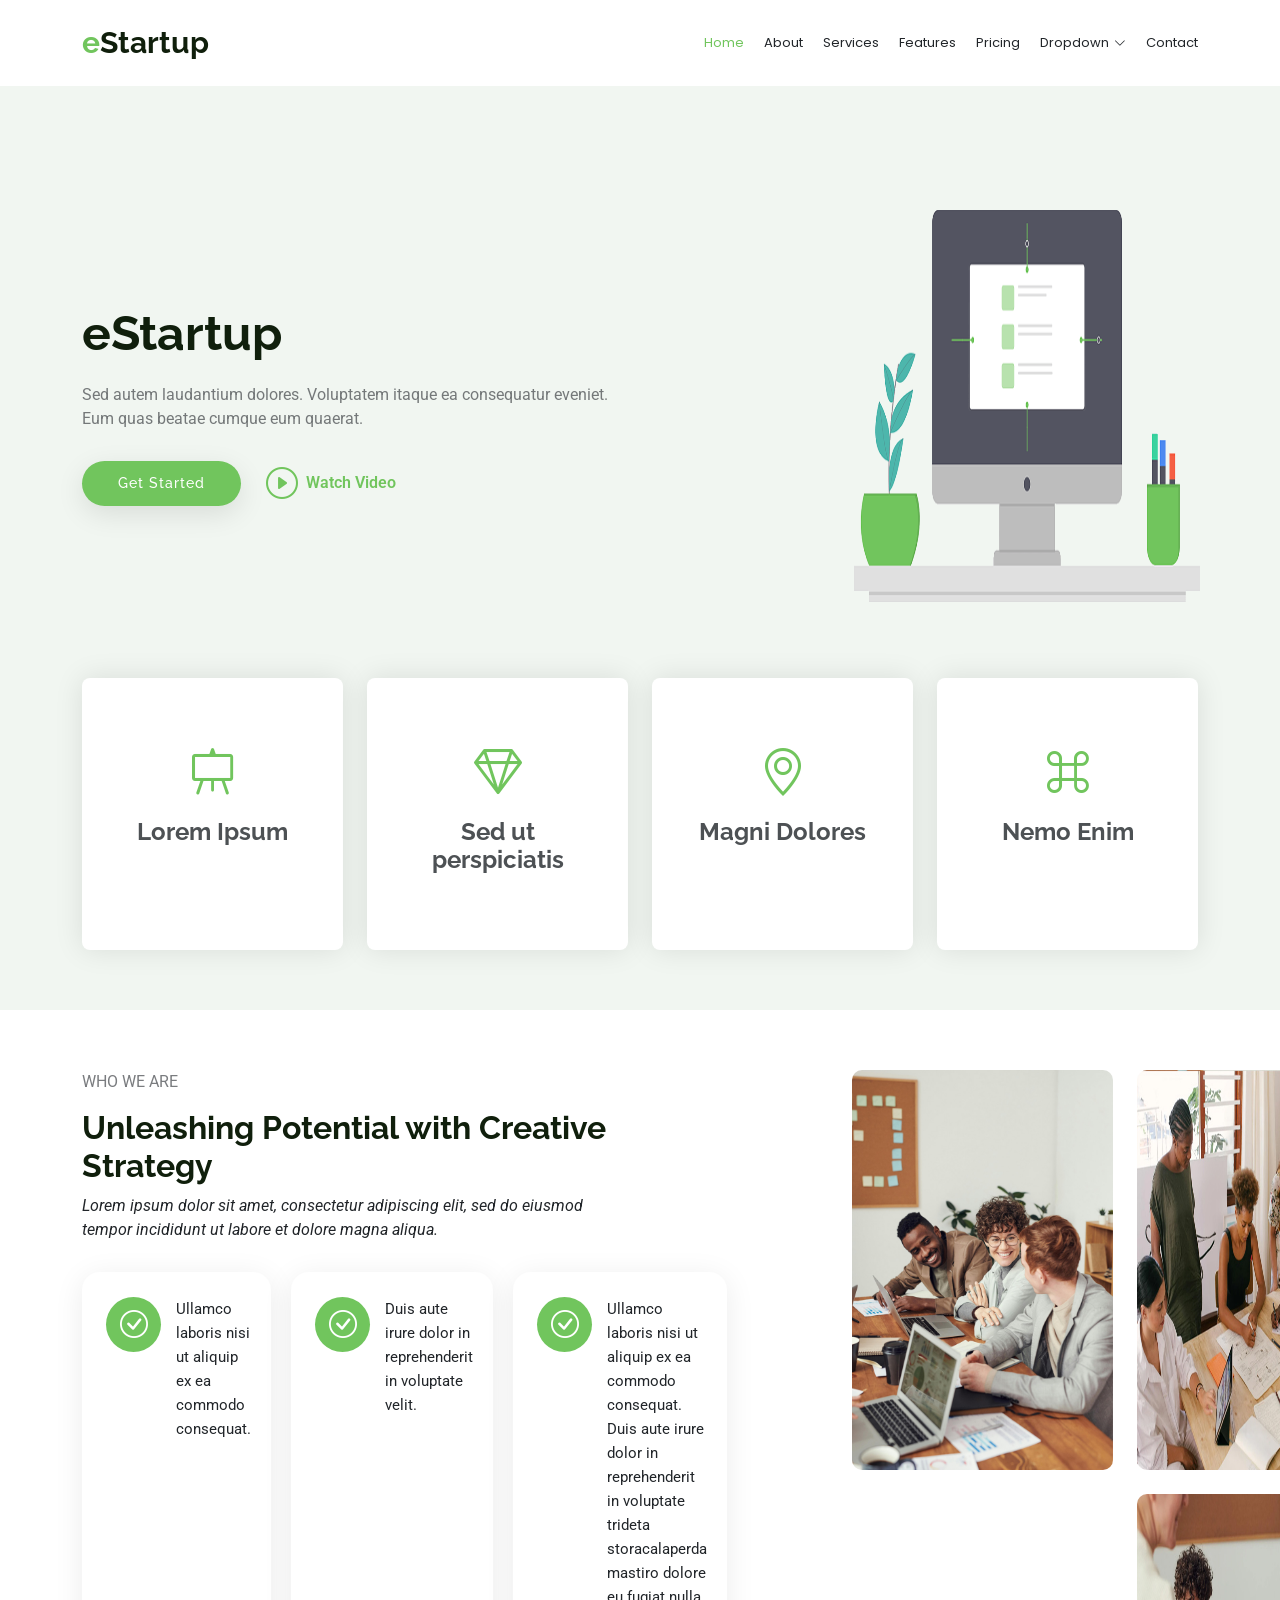
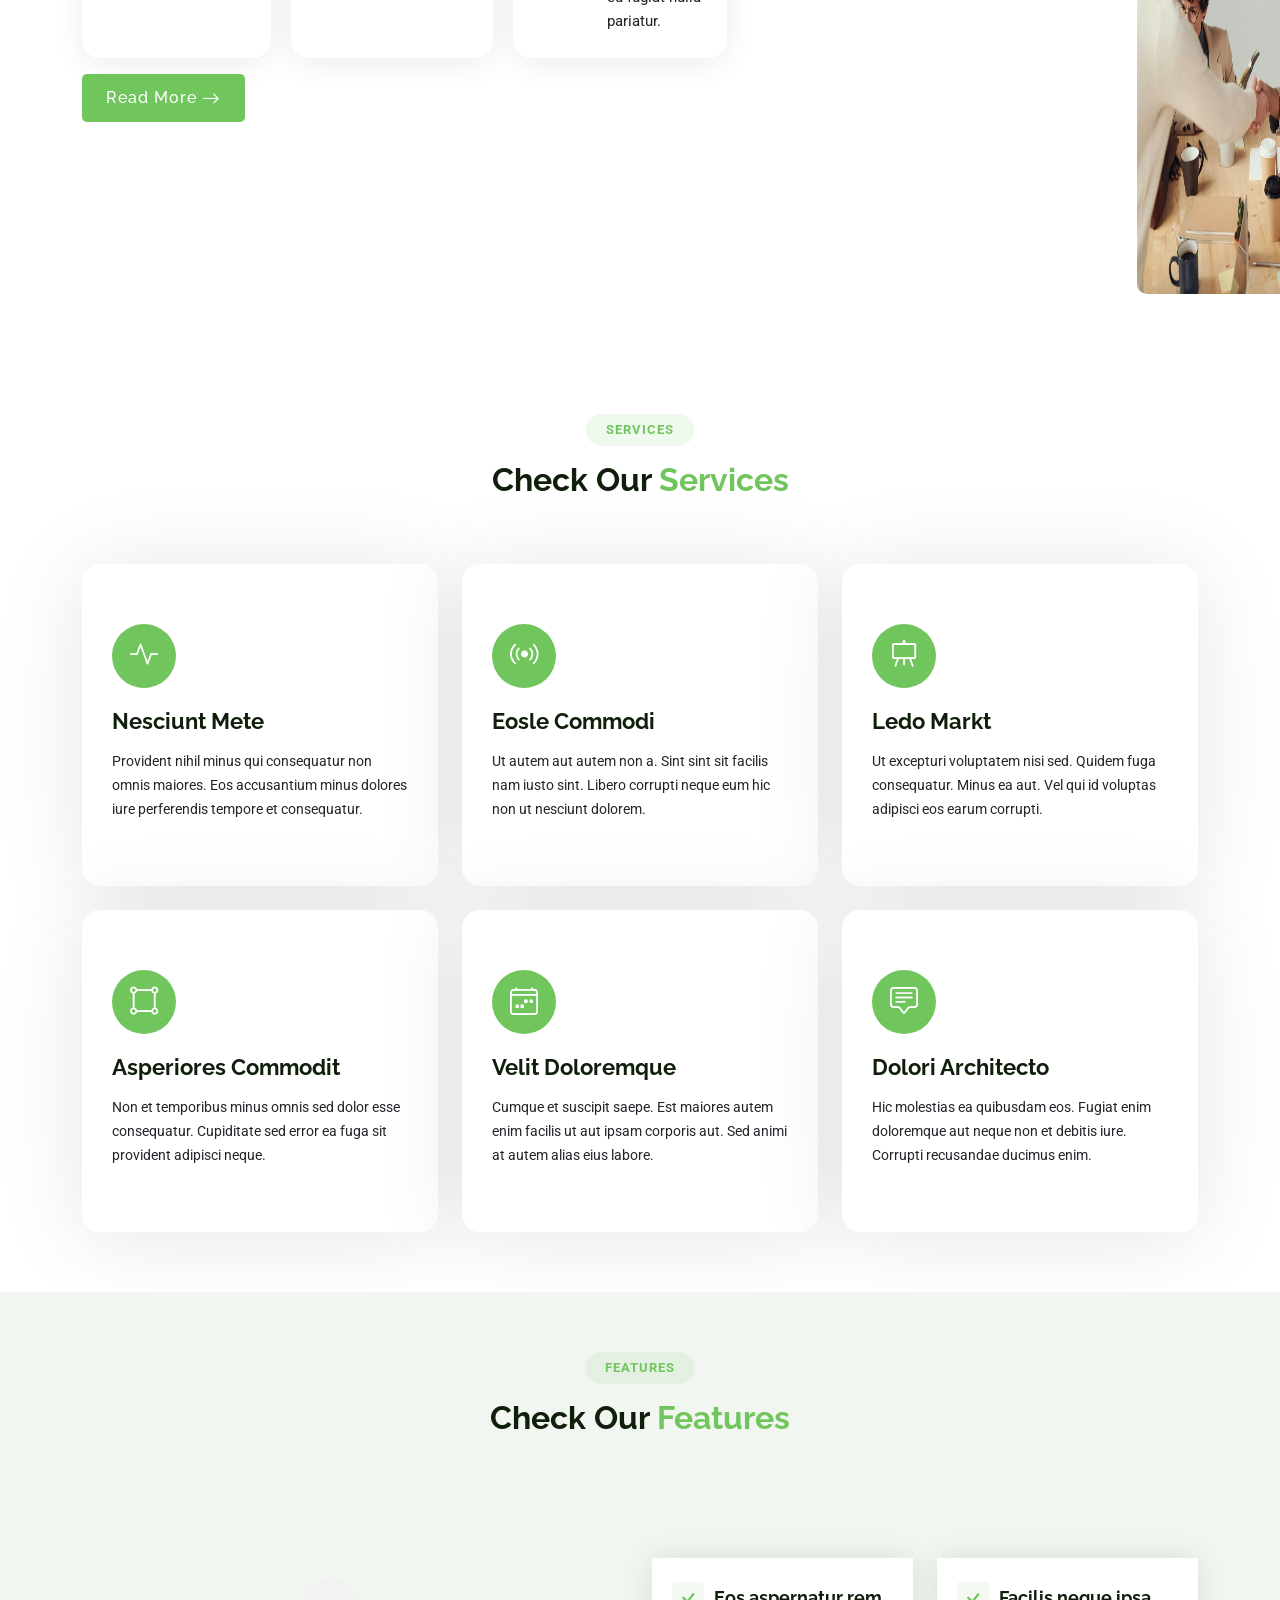
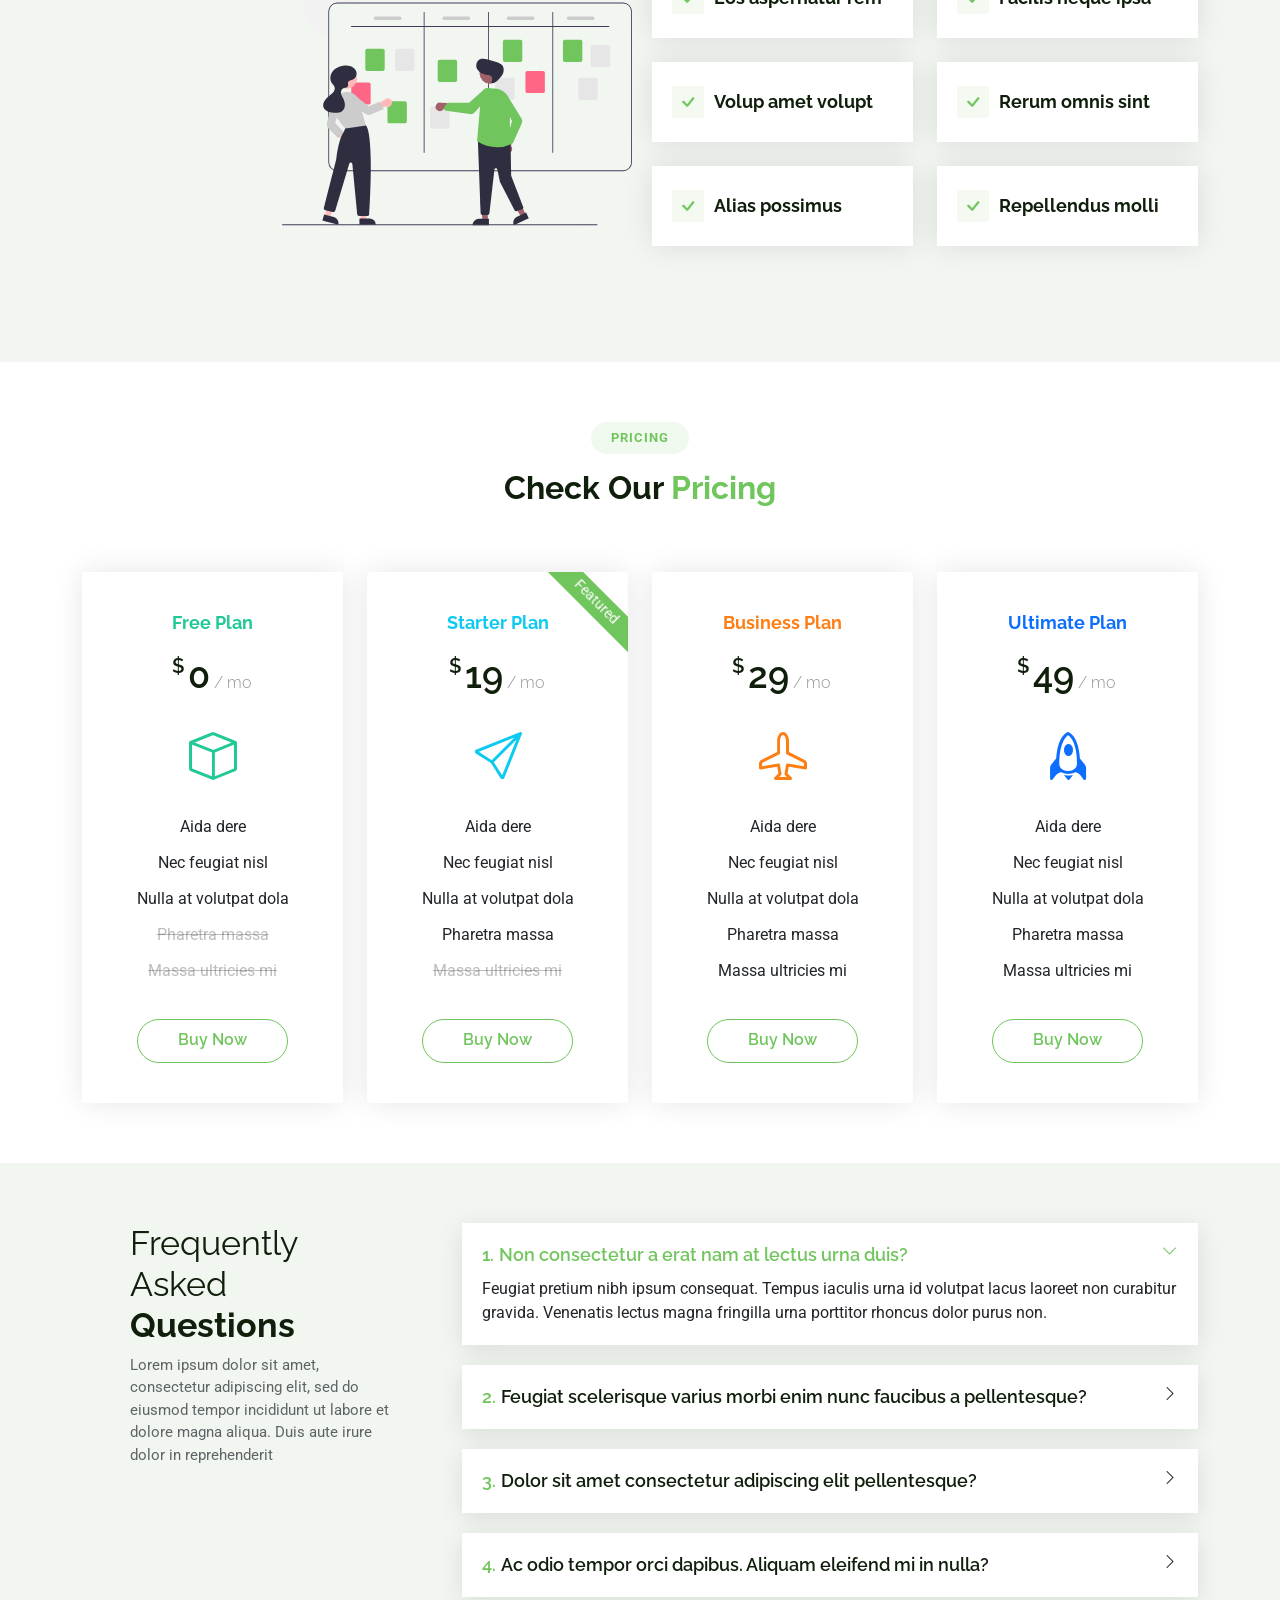
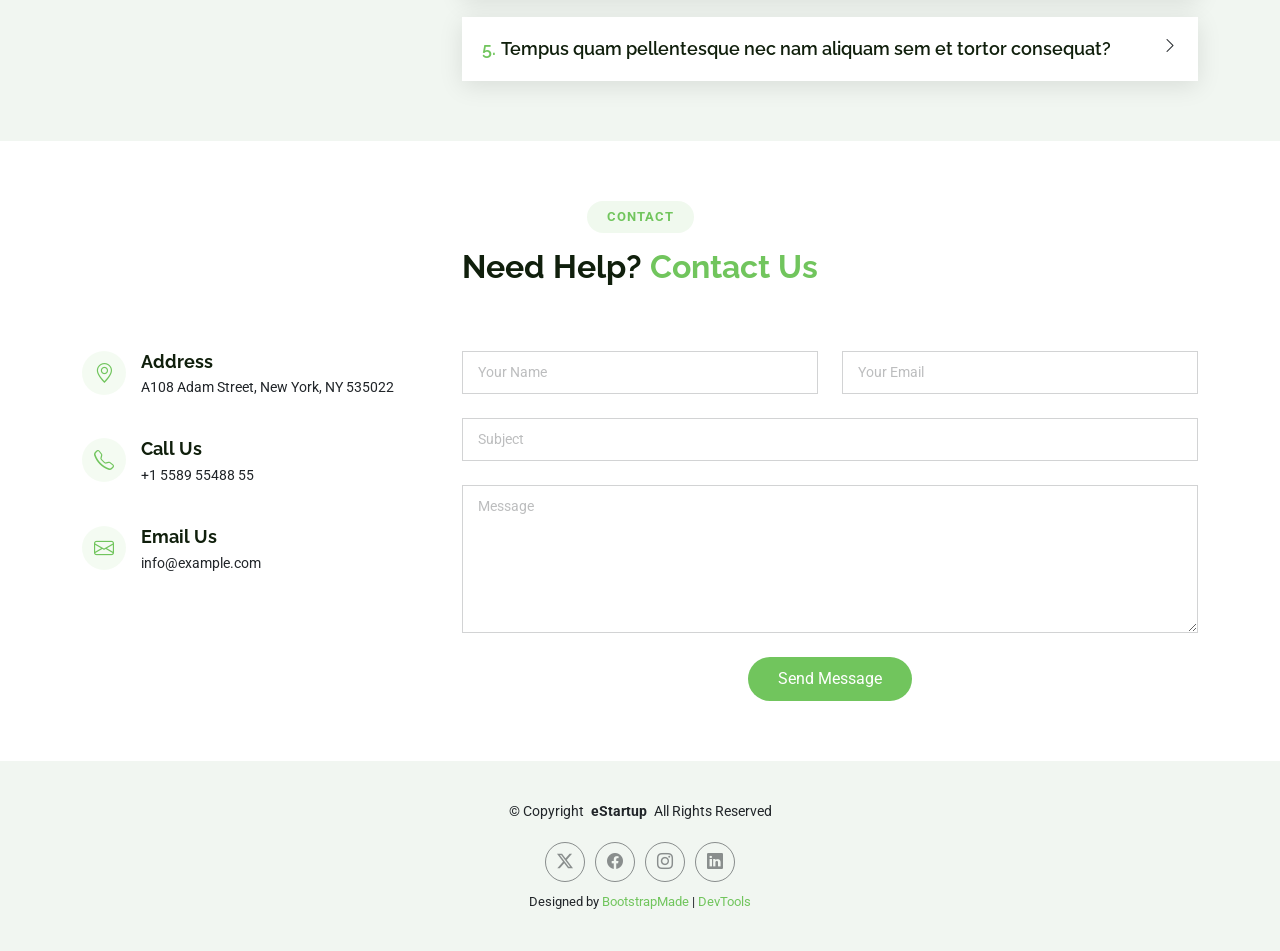
<file: public/templates/templateVitrine/index.html>
<!DOCTYPE html>
<html lang="en">

<head>
  <meta charset="utf-8">
  <meta content="width=device-width, initial-scale=1.0" name="viewport">
  <title>Index - eStartup Bootstrap Template</title>
  <meta name="description" content="">
  <meta name="keywords" content="">

  <!-- Favicons -->
  <link href="assets/img/favicon.png" rel="icon">
  <link href="assets/img/apple-touch-icon.png" rel="apple-touch-icon">

  <!-- Fonts -->
  <link href="https://fonts.googleapis.com" rel="preconnect">
  <link href="https://fonts.gstatic.com" rel="preconnect" crossorigin>
  <link href="https://fonts.googleapis.com/css2?family=Roboto:ital,wght@0,100;0,300;0,400;0,500;0,700;0,900;1,100;1,300;1,400;1,500;1,700;1,900&family=Poppins:ital,wght@0,100;0,200;0,300;0,400;0,500;0,600;0,700;0,800;0,900;1,100;1,200;1,300;1,400;1,500;1,600;1,700;1,800;1,900&family=Raleway:ital,wght@0,100;0,200;0,300;0,400;0,500;0,600;0,700;0,800;0,900;1,100;1,200;1,300;1,400;1,500;1,600;1,700;1,800;1,900&display=swap" rel="stylesheet">

  <!-- Vendor CSS Files -->
  <link href="assets/vendor/bootstrap/css/bootstrap.min.css" rel="stylesheet">
  <link href="assets/vendor/bootstrap-icons/bootstrap-icons.css" rel="stylesheet">
  <link href="assets/vendor/aos/aos.css" rel="stylesheet">
  <link href="assets/vendor/glightbox/css/glightbox.min.css" rel="stylesheet">

  <!-- Main CSS File -->
  <link href="assets/css/main.css" rel="stylesheet">

  <!-- =======================================================
  * Template Name: eStartup
  * Template URL: https://bootstrapmade.com/estartup-bootstrap-landing-page-template/
  * Updated: Aug 07 2024 with Bootstrap v5.3.3
  * Author: BootstrapMade.com
  * License: https://bootstrapmade.com/license/
  ======================================================== -->
</head>

<body class="index-page">

  <header id="header" class="header d-flex align-items-center sticky-top">
    <div class="container-fluid container-xl position-relative d-flex align-items-center justify-content-between">

      <a href="index.html" class="logo d-flex align-items-center">
        <!-- Uncomment the line below if you also wish to use an image logo -->
        <!-- <img src="assets/img/logo.png" alt=""> -->
        <h1 class="sitename"><span>e</span>Startup</h1>
      </a>

      <nav id="navmenu" class="navmenu">
        <ul>
          <li><a href="#hero" class="active">Home</a></li>
          <li><a href="#about">About</a></li>
          <li><a href="#services">Services</a></li>
          <li><a href="#features">Features</a></li>
          <li><a href="#pricing">Pricing</a></li>
          <li class="dropdown"><a href="#"><span>Dropdown</span> <i class="bi bi-chevron-down toggle-dropdown"></i></a>
            <ul>
              <li><a href="#">Dropdown 1</a></li>
              <li class="dropdown"><a href="#"><span>Deep Dropdown</span> <i class="bi bi-chevron-down toggle-dropdown"></i></a>
                <ul>
                  <li><a href="#">Deep Dropdown 1</a></li>
                  <li><a href="#">Deep Dropdown 2</a></li>
                  <li><a href="#">Deep Dropdown 3</a></li>
                  <li><a href="#">Deep Dropdown 4</a></li>
                  <li><a href="#">Deep Dropdown 5</a></li>
                </ul>
              </li>
              <li><a href="#">Dropdown 2</a></li>
              <li><a href="#">Dropdown 3</a></li>
              <li><a href="#">Dropdown 4</a></li>
            </ul>
          </li>
          <li><a href="#contact">Contact</a></li>
        </ul>
        <i class="mobile-nav-toggle d-xl-none bi bi-list"></i>
      </nav>

    </div>
  </header>

  <main class="main">

    <!-- Hero Section -->
    <section id="hero" class="hero section light-background">

      <div class="container position-relative" data-aos="fade-up" data-aos-delay="100">
        <div class="row gy-5">
          <div class="col-lg-6 order-2 order-lg-1 d-flex flex-column justify-content-center">
            <h2>eStartup</h2>
            <p>Sed autem laudantium dolores. Voluptatem itaque ea consequatur eveniet. Eum quas beatae cumque eum quaerat.</p>
            <div class="d-flex">
              <a href="#about" class="btn-get-started">Get Started</a>
              <a href="https://www.youtube.com/watch?v=Y7f98aduVJ8" class="glightbox btn-watch-video d-flex align-items-center"><i class="bi bi-play-circle"></i><span>Watch Video</span></a>
            </div>
          </div>
          <div class="col-lg-6 order-1 order-lg-2">
            <img src="assets/img/hero-img.png" class="img-fluid" alt="">
          </div>
        </div>
      </div>

      <div class="icon-boxes position-relative" data-aos="fade-up" data-aos-delay="200">
        <div class="container position-relative">
          <div class="row gy-4 mt-5">

            <div class="col-xl-3 col-md-6">
              <div class="icon-box">
                <div class="icon"><i class="bi bi-easel"></i></div>
                <h4 class="title"><a href="" class="stretched-link">Lorem Ipsum</a></h4>
              </div>
            </div><!--End Icon Box -->

            <div class="col-xl-3 col-md-6">
              <div class="icon-box">
                <div class="icon"><i class="bi bi-gem"></i></div>
                <h4 class="title"><a href="" class="stretched-link">Sed ut perspiciatis</a></h4>
              </div>
            </div><!--End Icon Box -->

            <div class="col-xl-3 col-md-6">
              <div class="icon-box">
                <div class="icon"><i class="bi bi-geo-alt"></i></div>
                <h4 class="title"><a href="" class="stretched-link">Magni Dolores</a></h4>
              </div>
            </div><!--End Icon Box -->

            <div class="col-xl-3 col-md-6">
              <div class="icon-box">
                <div class="icon"><i class="bi bi-command"></i></div>
                <h4 class="title"><a href="" class="stretched-link">Nemo Enim</a></h4>
              </div>
            </div><!--End Icon Box -->

          </div>
        </div>
      </div>

    </section><!-- /Hero Section -->

    <!-- About Section -->
    <section id="about" class="about section">

      <div class="container">

        <div class="row gy-4">

          <div class="col-lg-6 content" data-aos="fade-up" data-aos-delay="100">
            <p class="who-we-are">Who We Are</p>
            <h3>Unleashing Potential with Creative Strategy</h3>
            <p class="fst-italic">
              Lorem ipsum dolor sit amet, consectetur adipiscing elit, sed do eiusmod tempor incididunt ut labore et dolore
              magna aliqua.
            </p>
            <ul>
              <li><i class="bi bi-check-circle"></i> <span>Ullamco laboris nisi ut aliquip ex ea commodo consequat.</span></li>
              <li><i class="bi bi-check-circle"></i> <span>Duis aute irure dolor in reprehenderit in voluptate velit.</span></li>
              <li><i class="bi bi-check-circle"></i> <span>Ullamco laboris nisi ut aliquip ex ea commodo consequat. Duis aute irure dolor in reprehenderit in voluptate trideta storacalaperda mastiro dolore eu fugiat nulla pariatur.</span></li>
            </ul>
            <a href="#" class="read-more"><span>Read More</span><i class="bi bi-arrow-right"></i></a>
          </div>

          <div class="col-lg-6 about-images" data-aos="fade-up" data-aos-delay="200">
            <div class="row gy-4">
              <div class="col-lg-6">
                <img src="assets/img/about-company-1.jpg" class="img-fluid" alt="">
              </div>
              <div class="col-lg-6">
                <div class="row gy-4">
                  <div class="col-lg-12">
                    <img src="assets/img/about-company-2.jpg" class="img-fluid" alt="">
                  </div>
                  <div class="col-lg-12">
                    <img src="assets/img/about-company-3.jpg" class="img-fluid" alt="">
                  </div>
                </div>
              </div>
            </div>

          </div>

        </div>

      </div>
    </section><!-- /About Section -->

    <!-- Services Section -->
    <section id="services" class="services section">

      <!-- Section Title -->
      <div class="container section-title" data-aos="fade-up">
        <h2>Services</h2>
        <div><span>Check Our</span> <span class="description-title">Services</span></div>
      </div><!-- End Section Title -->

      <div class="container">

        <div class="row gy-4">

          <div class="col-lg-4 col-md-6" data-aos="fade-up" data-aos-delay="100">
            <div class="service-item  position-relative">
              <div class="icon">
                <i class="bi bi-activity"></i>
              </div>
              <a href="service-details.html" class="stretched-link">
                <h3>Nesciunt Mete</h3>
              </a>
              <p>Provident nihil minus qui consequatur non omnis maiores. Eos accusantium minus dolores iure perferendis tempore et consequatur.</p>
            </div>
          </div><!-- End Service Item -->

          <div class="col-lg-4 col-md-6" data-aos="fade-up" data-aos-delay="200">
            <div class="service-item position-relative">
              <div class="icon">
                <i class="bi bi-broadcast"></i>
              </div>
              <a href="service-details.html" class="stretched-link">
                <h3>Eosle Commodi</h3>
              </a>
              <p>Ut autem aut autem non a. Sint sint sit facilis nam iusto sint. Libero corrupti neque eum hic non ut nesciunt dolorem.</p>
            </div>
          </div><!-- End Service Item -->

          <div class="col-lg-4 col-md-6" data-aos="fade-up" data-aos-delay="300">
            <div class="service-item position-relative">
              <div class="icon">
                <i class="bi bi-easel"></i>
              </div>
              <a href="service-details.html" class="stretched-link">
                <h3>Ledo Markt</h3>
              </a>
              <p>Ut excepturi voluptatem nisi sed. Quidem fuga consequatur. Minus ea aut. Vel qui id voluptas adipisci eos earum corrupti.</p>
            </div>
          </div><!-- End Service Item -->

          <div class="col-lg-4 col-md-6" data-aos="fade-up" data-aos-delay="400">
            <div class="service-item position-relative">
              <div class="icon">
                <i class="bi bi-bounding-box-circles"></i>
              </div>
              <a href="service-details.html" class="stretched-link">
                <h3>Asperiores Commodit</h3>
              </a>
              <p>Non et temporibus minus omnis sed dolor esse consequatur. Cupiditate sed error ea fuga sit provident adipisci neque.</p>
              <a href="service-details.html" class="stretched-link"></a>
            </div>
          </div><!-- End Service Item -->

          <div class="col-lg-4 col-md-6" data-aos="fade-up" data-aos-delay="500">
            <div class="service-item position-relative">
              <div class="icon">
                <i class="bi bi-calendar4-week"></i>
              </div>
              <a href="service-details.html" class="stretched-link">
                <h3>Velit Doloremque</h3>
              </a>
              <p>Cumque et suscipit saepe. Est maiores autem enim facilis ut aut ipsam corporis aut. Sed animi at autem alias eius labore.</p>
              <a href="service-details.html" class="stretched-link"></a>
            </div>
          </div><!-- End Service Item -->

          <div class="col-lg-4 col-md-6" data-aos="fade-up" data-aos-delay="600">
            <div class="service-item position-relative">
              <div class="icon">
                <i class="bi bi-chat-square-text"></i>
              </div>
              <a href="service-details.html" class="stretched-link">
                <h3>Dolori Architecto</h3>
              </a>
              <p>Hic molestias ea quibusdam eos. Fugiat enim doloremque aut neque non et debitis iure. Corrupti recusandae ducimus enim.</p>
              <a href="service-details.html" class="stretched-link"></a>
            </div>
          </div><!-- End Service Item -->

        </div>

      </div>

    </section><!-- /Services Section -->

    <!-- Features Section -->
    <section id="features" class="features section light-background">

      <!-- Section Title -->
      <div class="container section-title" data-aos="fade-up">
        <h2>Features</h2>
        <div><span>Check Our</span> <span class="description-title">Features</span></div>
      </div><!-- End Section Title -->

      <div class="container">

        <div class="row gy-5 justify-content-between">

          <div class="col-xl-5" data-aos="zoom-out" data-aos-delay="100">
            <img src="assets/assets/img//template/eStartup/features.svg" class="img-fluid" alt="">
          </div>

          <div class="col-xl-6 d-flex">
            <div class="row align-self-center gy-4">

              <div class="col-md-6" data-aos="fade-up" data-aos-delay="200">
                <div class="feature-box d-flex align-items-center">
                  <i class="bi bi-check"></i>
                  <h3>Eos aspernatur rem</h3>
                </div>
              </div><!-- End Feature Item -->

              <div class="col-md-6" data-aos="fade-up" data-aos-delay="300">
                <div class="feature-box d-flex align-items-center">
                  <i class="bi bi-check"></i>
                  <h3>Facilis neque ipsa</h3>
                </div>
              </div><!-- End Feature Item -->

              <div class="col-md-6" data-aos="fade-up" data-aos-delay="400">
                <div class="feature-box d-flex align-items-center">
                  <i class="bi bi-check"></i>
                  <h3>Volup amet volupt</h3>
                </div>
              </div><!-- End Feature Item -->

              <div class="col-md-6" data-aos="fade-up" data-aos-delay="500">
                <div class="feature-box d-flex align-items-center">
                  <i class="bi bi-check"></i>
                  <h3>Rerum omnis sint</h3>
                </div>
              </div><!-- End Feature Item -->

              <div class="col-md-6" data-aos="fade-up" data-aos-delay="600">
                <div class="feature-box d-flex align-items-center">
                  <i class="bi bi-check"></i>
                  <h3>Alias possimus</h3>
                </div>
              </div><!-- End Feature Item -->

              <div class="col-md-6" data-aos="fade-up" data-aos-delay="700">
                <div class="feature-box d-flex align-items-center">
                  <i class="bi bi-check"></i>
                  <h3>Repellendus molli</h3>
                </div>
              </div><!-- End Feature Item -->

            </div>
          </div>

        </div>

      </div>

    </section><!-- /Features Section -->

    <!-- Pricing Section -->
    <section id="pricing" class="pricing section">

      <!-- Section Title -->
      <div class="container section-title" data-aos="fade-up">
        <h2>Pricing</h2>
        <div><span>Check Our</span> <span class="description-title">Pricing</span></div>
      </div><!-- End Section Title -->

      <div class="container">

        <div class="row gy-4">

          <div class="col-lg-3 col-md-6" data-aos="zoom-in" data-aos-delay="100">
            <div class="pricing-tem">
              <h3 style="color: #20c997;">Free Plan</h3>
              <div class="price"><sup>$</sup>0<span> / mo</span></div>
              <div class="icon">
                <i class="bi bi-box" style="color: #20c997;"></i>
              </div>
              <ul>
                <li>Aida dere</li>
                <li>Nec feugiat nisl</li>
                <li>Nulla at volutpat dola</li>
                <li class="na">Pharetra massa</li>
                <li class="na">Massa ultricies mi</li>
              </ul>
              <a href="#" class="btn-buy">Buy Now</a>
            </div>
          </div><!-- End Pricing Item -->

          <div class="col-lg-3 col-md-6" data-aos="zoom-in" data-aos-delay="200">
            <div class="pricing-tem">
              <span class="featured">Featured</span>
              <h3 style="color: #0dcaf0;">Starter Plan</h3>
              <div class="price"><sup>$</sup>19<span> / mo</span></div>
              <div class="icon">
                <i class="bi bi-send" style="color: #0dcaf0;"></i>
              </div>
              <ul>
                <li>Aida dere</li>
                <li>Nec feugiat nisl</li>
                <li>Nulla at volutpat dola</li>
                <li>Pharetra massa</li>
                <li class="na">Massa ultricies mi</li>
              </ul>
              <a href="#" class="btn-buy">Buy Now</a>
            </div>
          </div><!-- End Pricing Item -->

          <div class="col-lg-3 col-md-6" data-aos="zoom-in" data-aos-delay="300">
            <div class="pricing-tem">
              <h3 style="color: #fd7e14;">Business Plan</h3>
              <div class="price"><sup>$</sup>29<span> / mo</span></div>
              <div class="icon">
                <i class="bi bi-airplane" style="color: #fd7e14;"></i>
              </div>
              <ul>
                <li>Aida dere</li>
                <li>Nec feugiat nisl</li>
                <li>Nulla at volutpat dola</li>
                <li>Pharetra massa</li>
                <li>Massa ultricies mi</li>
              </ul>
              <a href="#" class="btn-buy">Buy Now</a>
            </div>
          </div><!-- End Pricing Item -->

          <div class="col-lg-3 col-md-6" data-aos="zoom-in" data-aos-delay="400">
            <div class="pricing-tem">
              <h3 style="color: #0d6efd;">Ultimate Plan</h3>
              <div class="price"><sup>$</sup>49<span> / mo</span></div>
              <div class="icon">
                <i class="bi bi-rocket" style="color: #0d6efd;"></i>
              </div>
              <ul>
                <li>Aida dere</li>
                <li>Nec feugiat nisl</li>
                <li>Nulla at volutpat dola</li>
                <li>Pharetra massa</li>
                <li>Massa ultricies mi</li>
              </ul>
              <a href="#" class="btn-buy">Buy Now</a>
            </div>
          </div><!-- End Pricing Item -->

        </div><!-- End pricing row -->

      </div>

    </section><!-- /Pricing Section -->

    <!-- Faq Section -->
    <section id="faq" class="faq section light-background">

      <div class="container">

        <div class="row gy-4">

          <div class="col-lg-4" data-aos="fade-up" data-aos-delay="100">
            <div class="content px-xl-5">
              <h3><span>Frequently Asked </span><strong>Questions</strong></h3>
              <p>
                Lorem ipsum dolor sit amet, consectetur adipiscing elit, sed do eiusmod tempor incididunt ut labore et dolore magna aliqua. Duis aute irure dolor in reprehenderit
              </p>
            </div>
          </div>

          <div class="col-lg-8" data-aos="fade-up" data-aos-delay="200">

            <div class="faq-container">
              <div class="faq-item faq-active">
                <h3><span class="num">1.</span> <span>Non consectetur a erat nam at lectus urna duis?</span></h3>
                <div class="faq-content">
                  <p>Feugiat pretium nibh ipsum consequat. Tempus iaculis urna id volutpat lacus laoreet non curabitur gravida. Venenatis lectus magna fringilla urna porttitor rhoncus dolor purus non.</p>
                </div>
                <i class="faq-toggle bi bi-chevron-right"></i>
              </div><!-- End Faq item-->

              <div class="faq-item">
                <h3><span class="num">2.</span> <span>Feugiat scelerisque varius morbi enim nunc faucibus a pellentesque?</span></h3>
                <div class="faq-content">
                  <p>Dolor sit amet consectetur adipiscing elit pellentesque habitant morbi. Id interdum velit laoreet id donec ultrices. Fringilla phasellus faucibus scelerisque eleifend donec pretium. Est pellentesque elit ullamcorper dignissim. Mauris ultrices eros in cursus turpis massa tincidunt dui.</p>
                </div>
                <i class="faq-toggle bi bi-chevron-right"></i>
              </div><!-- End Faq item-->

              <div class="faq-item">
                <h3><span class="num">3.</span> <span>Dolor sit amet consectetur adipiscing elit pellentesque?</span></h3>
                <div class="faq-content">
                  <p>Eleifend mi in nulla posuere sollicitudin aliquam ultrices sagittis orci. Faucibus pulvinar elementum integer enim. Sem nulla pharetra diam sit amet nisl suscipit. Rutrum tellus pellentesque eu tincidunt. Lectus urna duis convallis convallis tellus. Urna molestie at elementum eu facilisis sed odio morbi quis</p>
                </div>
                <i class="faq-toggle bi bi-chevron-right"></i>
              </div><!-- End Faq item-->

              <div class="faq-item">
                <h3><span class="num">4.</span> <span>Ac odio tempor orci dapibus. Aliquam eleifend mi in nulla?</span></h3>
                <div class="faq-content">
                  <p>Dolor sit amet consectetur adipiscing elit pellentesque habitant morbi. Id interdum velit laoreet id donec ultrices. Fringilla phasellus faucibus scelerisque eleifend donec pretium. Est pellentesque elit ullamcorper dignissim. Mauris ultrices eros in cursus turpis massa tincidunt dui.</p>
                </div>
                <i class="faq-toggle bi bi-chevron-right"></i>
              </div><!-- End Faq item-->

              <div class="faq-item">
                <h3><span class="num">5.</span> <span>Tempus quam pellentesque nec nam aliquam sem et tortor consequat?</span></h3>
                <div class="faq-content">
                  <p>Molestie a iaculis at erat pellentesque adipiscing commodo. Dignissim suspendisse in est ante in. Nunc vel risus commodo viverra maecenas accumsan. Sit amet nisl suscipit adipiscing bibendum est. Purus gravida quis blandit turpis cursus in</p>
                </div>
                <i class="faq-toggle bi bi-chevron-right"></i>
              </div><!-- End Faq item-->

            </div>

          </div>
        </div>

      </div>

    </section><!-- /Faq Section -->

    <!-- Contact Section -->
    <section id="contact" class="contact section">

      <!-- Section Title -->
      <div class="container section-title" data-aos="fade-up">
        <h2>Contact</h2>
        <div><span>Need Help?</span> <span class="description-title">Contact Us</span></div>
      </div><!-- End Section Title -->

      <div class="container" data-aos="fade" data-aos-delay="100">

        <div class="row gy-4">

          <div class="col-lg-4">
            <div class="info-item d-flex" data-aos="fade-up" data-aos-delay="200">
              <i class="bi bi-geo-alt flex-shrink-0"></i>
              <div>
                <h3>Address</h3>
                <p>A108 Adam Street, New York, NY 535022</p>
              </div>
            </div><!-- End Info Item -->

            <div class="info-item d-flex" data-aos="fade-up" data-aos-delay="300">
              <i class="bi bi-telephone flex-shrink-0"></i>
              <div>
                <h3>Call Us</h3>
                <p>+1 5589 55488 55</p>
              </div>
            </div><!-- End Info Item -->

            <div class="info-item d-flex" data-aos="fade-up" data-aos-delay="400">
              <i class="bi bi-envelope flex-shrink-0"></i>
              <div>
                <h3>Email Us</h3>
                <p>info@example.com</p>
              </div>
            </div><!-- End Info Item -->

          </div>

          <div class="col-lg-8">
            <form action="forms/contact.php" method="post" class="php-email-form" data-aos="fade-up" data-aos-delay="200">
              <div class="row gy-4">

                <div class="col-md-6">
                  <input type="text" name="name" class="form-control" placeholder="Your Name" required="">
                </div>

                <div class="col-md-6 ">
                  <input type="email" class="form-control" name="email" placeholder="Your Email" required="">
                </div>

                <div class="col-md-12">
                  <input type="text" class="form-control" name="subject" placeholder="Subject" required="">
                </div>

                <div class="col-md-12">
                  <textarea class="form-control" name="message" rows="6" placeholder="Message" required=""></textarea>
                </div>

                <div class="col-md-12 text-center">
                  <div class="loading">Loading</div>
                  <div class="error-message"></div>
                  <div class="sent-message">Your message has been sent. Thank you!</div>

                  <button type="submit">Send Message</button>
                </div>

              </div>
            </form>
          </div><!-- End Contact Form -->

        </div>

      </div>

    </section><!-- /Contact Section -->

  </main>

  <footer id="footer" class="footer light-background">

    <div class="container">
      <div class="copyright text-center ">
        <p>© <span>Copyright</span> <strong class="px-1 sitename">eStartup</strong> <span>All Rights Reserved</span></p>
      </div>
      <div class="social-links d-flex justify-content-center">
        <a href=""><i class="bi bi-twitter-x"></i></a>
        <a href=""><i class="bi bi-facebook"></i></a>
        <a href=""><i class="bi bi-instagram"></i></a>
        <a href=""><i class="bi bi-linkedin"></i></a>
      </div>
      <div class="credits">
        <!-- All the links in the footer should remain intact. -->
        <!-- You can delete the links only if you've purchased the pro version. -->
        <!-- Licensing information: https://bootstrapmade.com/license/ -->
        <!-- Purchase the pro version with working PHP/AJAX contact form: [buy-url] -->
        Designed by <a href="https://bootstrapmade.com/">BootstrapMade</a> | <a href="https://bootstrapmade.com/tools/">DevTools</a>
      </div>
    </div>

  </footer>

  <!-- Scroll Top -->
  <a href="#" id="scroll-top" class="scroll-top d-flex align-items-center justify-content-center"><i class="bi bi-arrow-up-short"></i></a>

  <!-- Preloader -->
  <div id="preloader"></div>

  <!-- Vendor JS Files -->
  <script src="assets/vendor/bootstrap/js/bootstrap.bundle.min.js"></script>
  <script src="assets/vendor/php-email-form/validate.js"></script>
  <script src="assets/vendor/aos/aos.js"></script>
  <script src="assets/vendor/glightbox/js/glightbox.min.js"></script>

  <!-- Main JS File -->
  <script src="assets/js/main.js"></script>

</body>

</html>
</file>
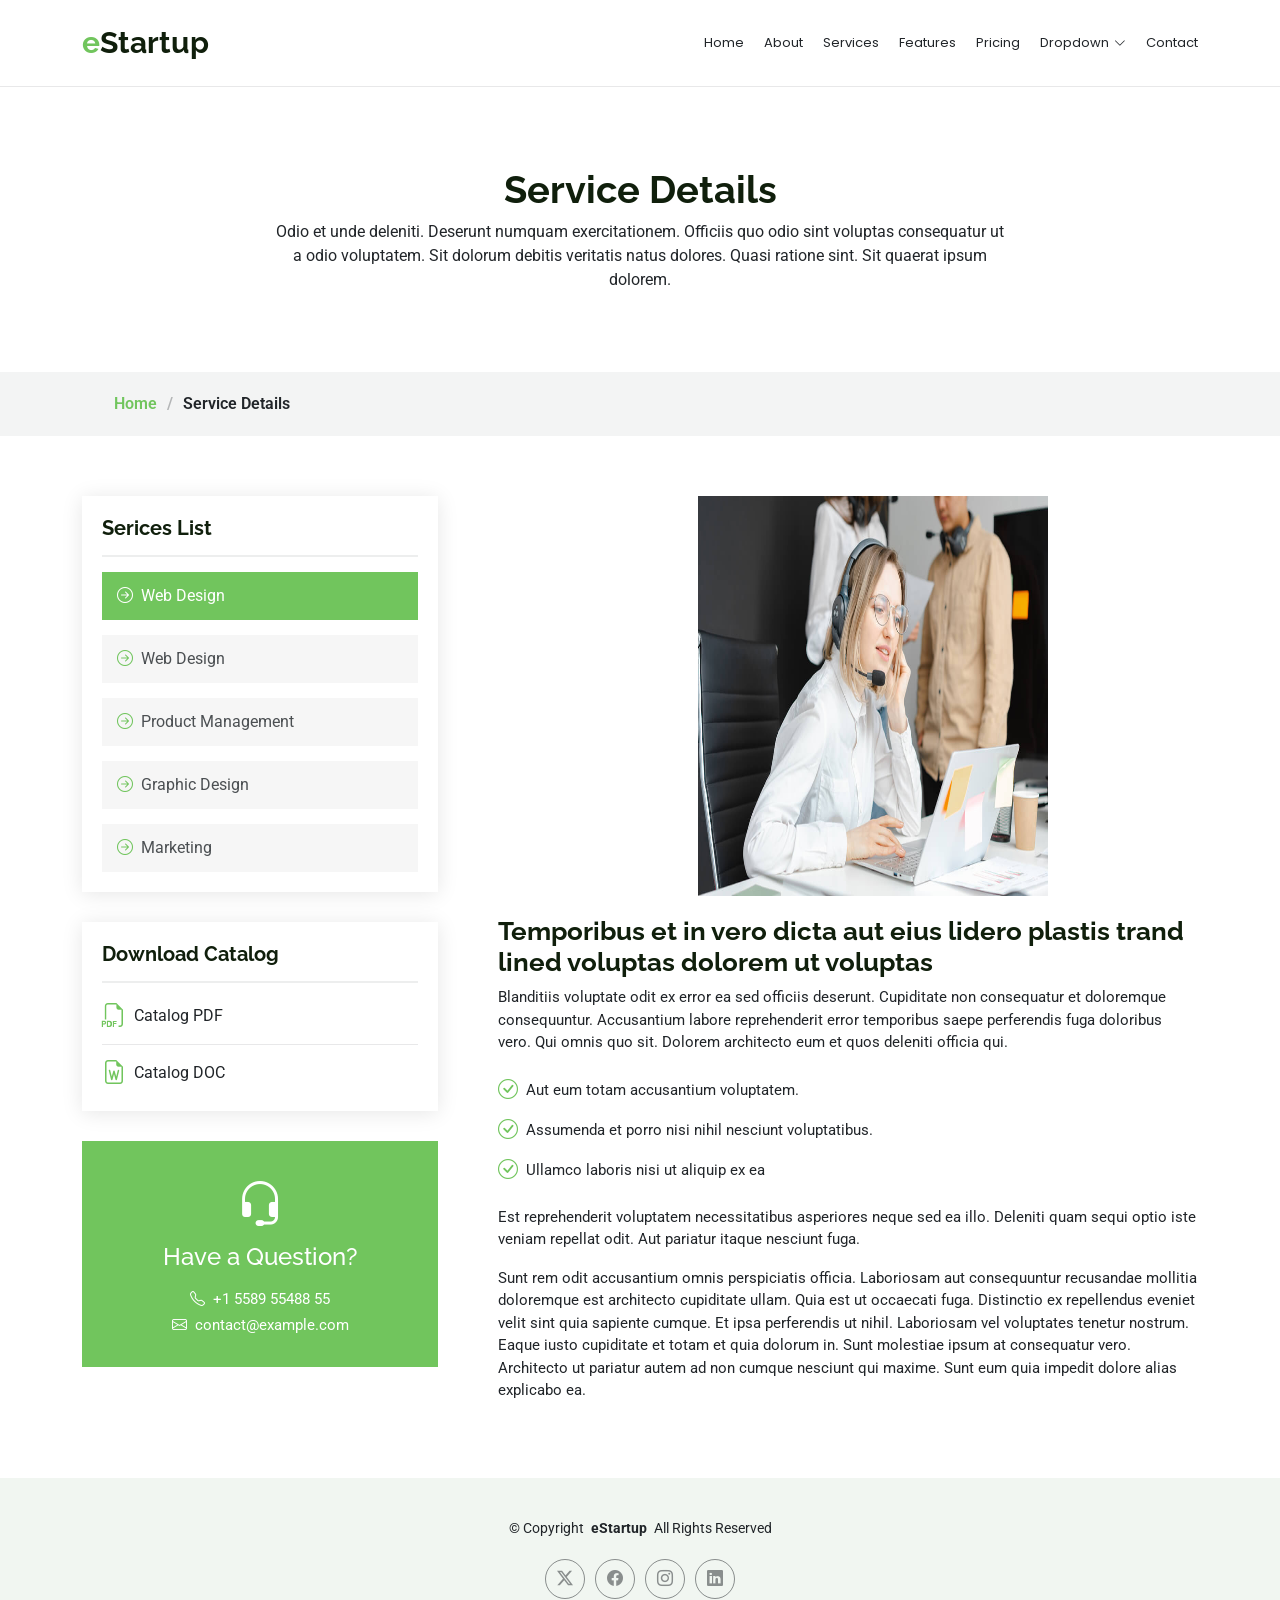
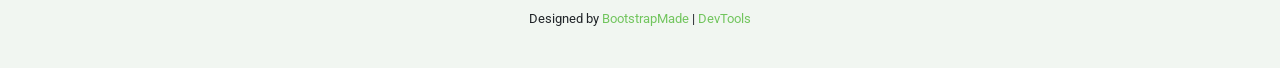
<file: public/templates/templateVitrine/service-details.html>
<!DOCTYPE html>
<html lang="en">

<head>
  <meta charset="utf-8">
  <meta content="width=device-width, initial-scale=1.0" name="viewport">
  <title>Service Details - eStartup Bootstrap Template</title>
  <meta name="description" content="">
  <meta name="keywords" content="">

  <!-- Favicons -->
  <link href="assets/img/favicon.png" rel="icon">
  <link href="assets/img/apple-touch-icon.png" rel="apple-touch-icon">

  <!-- Fonts -->
  <link href="https://fonts.googleapis.com" rel="preconnect">
  <link href="https://fonts.gstatic.com" rel="preconnect" crossorigin>
  <link href="https://fonts.googleapis.com/css2?family=Roboto:ital,wght@0,100;0,300;0,400;0,500;0,700;0,900;1,100;1,300;1,400;1,500;1,700;1,900&family=Poppins:ital,wght@0,100;0,200;0,300;0,400;0,500;0,600;0,700;0,800;0,900;1,100;1,200;1,300;1,400;1,500;1,600;1,700;1,800;1,900&family=Raleway:ital,wght@0,100;0,200;0,300;0,400;0,500;0,600;0,700;0,800;0,900;1,100;1,200;1,300;1,400;1,500;1,600;1,700;1,800;1,900&display=swap" rel="stylesheet">

  <!-- Vendor CSS Files -->
  <link href="assets/vendor/bootstrap/css/bootstrap.min.css" rel="stylesheet">
  <link href="assets/vendor/bootstrap-icons/bootstrap-icons.css" rel="stylesheet">
  <link href="assets/vendor/aos/aos.css" rel="stylesheet">
  <link href="assets/vendor/glightbox/css/glightbox.min.css" rel="stylesheet">

  <!-- Main CSS File -->
  <link href="assets/css/main.css" rel="stylesheet">

  <!-- =======================================================
  * Template Name: eStartup
  * Template URL: https://bootstrapmade.com/estartup-bootstrap-landing-page-template/
  * Updated: Aug 07 2024 with Bootstrap v5.3.3
  * Author: BootstrapMade.com
  * License: https://bootstrapmade.com/license/
  ======================================================== -->
</head>

<body class="service-details-page">

  <header id="header" class="header d-flex align-items-center sticky-top">
    <div class="container-fluid container-xl position-relative d-flex align-items-center justify-content-between">

      <a href="index.html" class="logo d-flex align-items-center">
        <!-- Uncomment the line below if you also wish to use an image logo -->
        <!-- <img src="assets/img/logo.png" alt=""> -->
        <h1 class="sitename"><span>e</span>Startup</h1>
      </a>

      <nav id="navmenu" class="navmenu">
        <ul>
          <li><a href="#hero">Home</a></li>
          <li><a href="#about">About</a></li>
          <li><a href="#services">Services</a></li>
          <li><a href="#features">Features</a></li>
          <li><a href="#pricing">Pricing</a></li>
          <li class="dropdown"><a href="#"><span>Dropdown</span> <i class="bi bi-chevron-down toggle-dropdown"></i></a>
            <ul>
              <li><a href="#">Dropdown 1</a></li>
              <li class="dropdown"><a href="#"><span>Deep Dropdown</span> <i class="bi bi-chevron-down toggle-dropdown"></i></a>
                <ul>
                  <li><a href="#">Deep Dropdown 1</a></li>
                  <li><a href="#">Deep Dropdown 2</a></li>
                  <li><a href="#">Deep Dropdown 3</a></li>
                  <li><a href="#">Deep Dropdown 4</a></li>
                  <li><a href="#">Deep Dropdown 5</a></li>
                </ul>
              </li>
              <li><a href="#">Dropdown 2</a></li>
              <li><a href="#">Dropdown 3</a></li>
              <li><a href="#">Dropdown 4</a></li>
            </ul>
          </li>
          <li><a href="#contact">Contact</a></li>
        </ul>
        <i class="mobile-nav-toggle d-xl-none bi bi-list"></i>
      </nav>

    </div>
  </header>

  <main class="main">

    <!-- Page Title -->
    <div class="page-title" data-aos="fade">
      <div class="heading">
        <div class="container">
          <div class="row d-flex justify-content-center text-center">
            <div class="col-lg-8">
              <h1>Service Details</h1>
              <p class="mb-0">Odio et unde deleniti. Deserunt numquam exercitationem. Officiis quo odio sint voluptas consequatur ut a odio voluptatem. Sit dolorum debitis veritatis natus dolores. Quasi ratione sint. Sit quaerat ipsum dolorem.</p>
            </div>
          </div>
        </div>
      </div>
      <nav class="breadcrumbs">
        <div class="container">
          <ol>
            <li><a href="index.html">Home</a></li>
            <li class="current">Service Details</li>
          </ol>
        </div>
      </nav>
    </div><!-- End Page Title -->

    <!-- Service Details Section -->
    <section id="service-details" class="service-details section">

      <div class="container">

        <div class="row gy-5">

          <div class="col-lg-4" data-aos="fade-up" data-aos-delay="100">

            <div class="service-box">
              <h4>Serices List</h4>
              <div class="services-list">
                <a href="#" class="active"><i class="bi bi-arrow-right-circle"></i><span>Web Design</span></a>
                <a href="#"><i class="bi bi-arrow-right-circle"></i><span>Web Design</span></a>
                <a href="#"><i class="bi bi-arrow-right-circle"></i><span>Product Management</span></a>
                <a href="#"><i class="bi bi-arrow-right-circle"></i><span>Graphic Design</span></a>
                <a href="#"><i class="bi bi-arrow-right-circle"></i><span>Marketing</span></a>
              </div>
            </div><!-- End Services List -->

            <div class="service-box">
              <h4>Download Catalog</h4>
              <div class="download-catalog">
                <a href="#"><i class="bi bi-filetype-pdf"></i><span>Catalog PDF</span></a>
                <a href="#"><i class="bi bi-file-earmark-word"></i><span>Catalog DOC</span></a>
              </div>
            </div><!-- End Services List -->

            <div class="help-box d-flex flex-column justify-content-center align-items-center">
              <i class="bi bi-headset help-icon"></i>
              <h4>Have a Question?</h4>
              <p class="d-flex align-items-center mt-2 mb-0"><i class="bi bi-telephone me-2"></i> <span>+1 5589 55488 55</span></p>
              <p class="d-flex align-items-center mt-1 mb-0"><i class="bi bi-envelope me-2"></i> <a href="mailto:contact@example.com">contact@example.com</a></p>
            </div>

          </div>

          <div class="col-lg-8 ps-lg-5" data-aos="fade-up" data-aos-delay="200">
            <img src="assets/img/services.jpg" alt="" class="img-fluid services-img">
            <h3>Temporibus et in vero dicta aut eius lidero plastis trand lined voluptas dolorem ut voluptas</h3>
            <p>
              Blanditiis voluptate odit ex error ea sed officiis deserunt. Cupiditate non consequatur et doloremque consequuntur. Accusantium labore reprehenderit error temporibus saepe perferendis fuga doloribus vero. Qui omnis quo sit. Dolorem architecto eum et quos deleniti officia qui.
            </p>
            <ul>
              <li><i class="bi bi-check-circle"></i> <span>Aut eum totam accusantium voluptatem.</span></li>
              <li><i class="bi bi-check-circle"></i> <span>Assumenda et porro nisi nihil nesciunt voluptatibus.</span></li>
              <li><i class="bi bi-check-circle"></i> <span>Ullamco laboris nisi ut aliquip ex ea</span></li>
            </ul>
            <p>
              Est reprehenderit voluptatem necessitatibus asperiores neque sed ea illo. Deleniti quam sequi optio iste veniam repellat odit. Aut pariatur itaque nesciunt fuga.
            </p>
            <p>
              Sunt rem odit accusantium omnis perspiciatis officia. Laboriosam aut consequuntur recusandae mollitia doloremque est architecto cupiditate ullam. Quia est ut occaecati fuga. Distinctio ex repellendus eveniet velit sint quia sapiente cumque. Et ipsa perferendis ut nihil. Laboriosam vel voluptates tenetur nostrum. Eaque iusto cupiditate et totam et quia dolorum in. Sunt molestiae ipsum at consequatur vero. Architecto ut pariatur autem ad non cumque nesciunt qui maxime. Sunt eum quia impedit dolore alias explicabo ea.
            </p>
          </div>

        </div>

      </div>

    </section><!-- /Service Details Section -->

  </main>

  <footer id="footer" class="footer light-background">

    <div class="container">
      <div class="copyright text-center ">
        <p>© <span>Copyright</span> <strong class="px-1 sitename">eStartup</strong> <span>All Rights Reserved</span></p>
      </div>
      <div class="social-links d-flex justify-content-center">
        <a href=""><i class="bi bi-twitter-x"></i></a>
        <a href=""><i class="bi bi-facebook"></i></a>
        <a href=""><i class="bi bi-instagram"></i></a>
        <a href=""><i class="bi bi-linkedin"></i></a>
      </div>
      <div class="credits">
        <!-- All the links in the footer should remain intact. -->
        <!-- You can delete the links only if you've purchased the pro version. -->
        <!-- Licensing information: https://bootstrapmade.com/license/ -->
        <!-- Purchase the pro version with working PHP/AJAX contact form: [buy-url] -->
        Designed by <a href="https://bootstrapmade.com/">BootstrapMade</a> | <a href="https://bootstrapmade.com/tools/">DevTools</a>
      </div>
    </div>

  </footer>

  <!-- Scroll Top -->
  <a href="#" id="scroll-top" class="scroll-top d-flex align-items-center justify-content-center"><i class="bi bi-arrow-up-short"></i></a>

  <!-- Preloader -->
  <div id="preloader"></div>

  <!-- Vendor JS Files -->
  <script src="assets/vendor/bootstrap/js/bootstrap.bundle.min.js"></script>
  <script src="assets/vendor/php-email-form/validate.js"></script>
  <script src="assets/vendor/aos/aos.js"></script>
  <script src="assets/vendor/glightbox/js/glightbox.min.js"></script>

  <!-- Main JS File -->
  <script src="assets/js/main.js"></script>

</body>

</html>
</file>
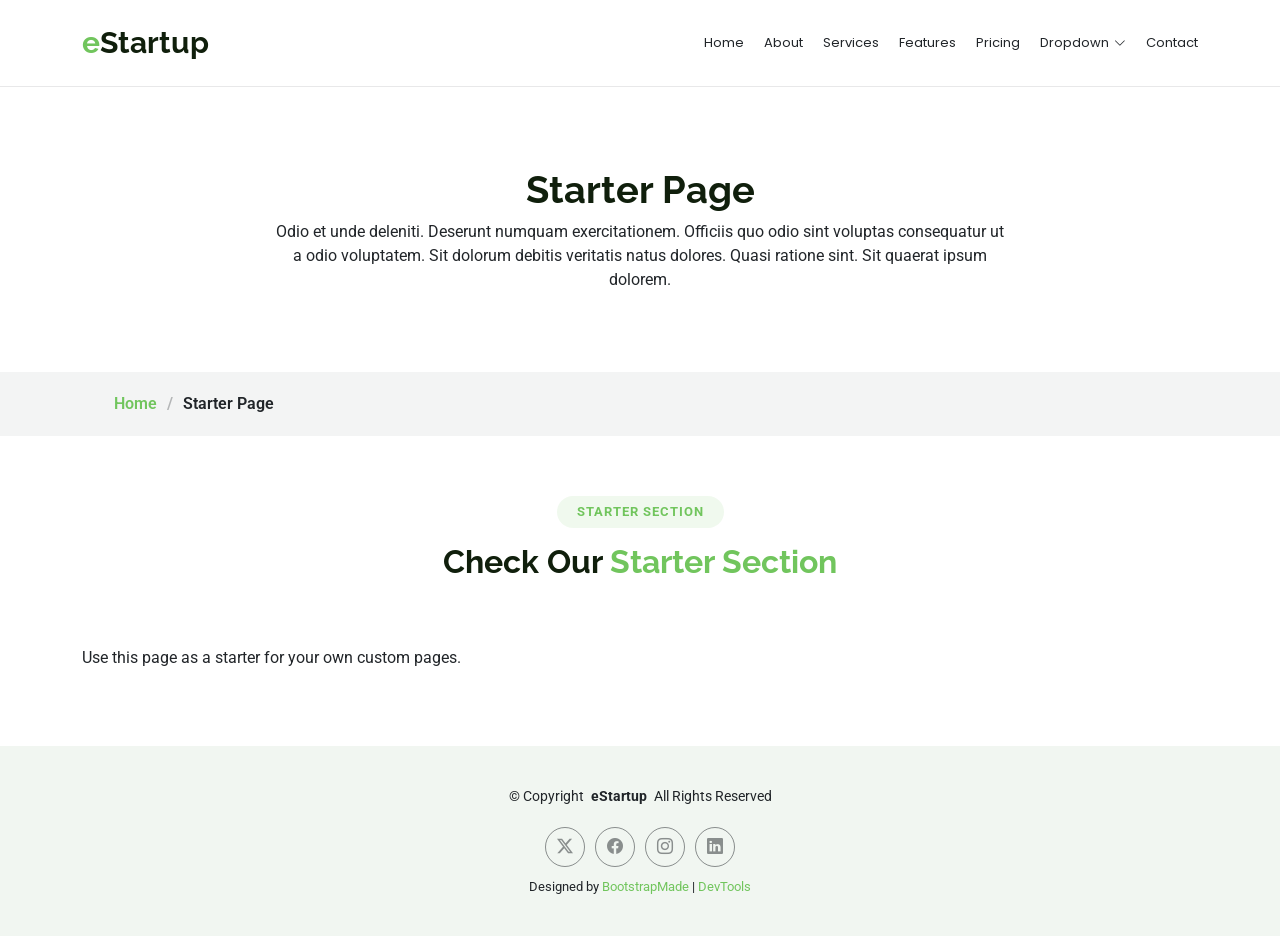
<file: public/templates/templateVitrine/starter-page.html>
<!DOCTYPE html>
<html lang="en">

<head>
  <meta charset="utf-8">
  <meta content="width=device-width, initial-scale=1.0" name="viewport">
  <title>Starter Page - eStartup Bootstrap Template</title>
  <meta name="description" content="">
  <meta name="keywords" content="">

  <!-- Favicons -->
  <link href="assets/img/favicon.png" rel="icon">
  <link href="assets/img/apple-touch-icon.png" rel="apple-touch-icon">

  <!-- Fonts -->
  <link href="https://fonts.googleapis.com" rel="preconnect">
  <link href="https://fonts.gstatic.com" rel="preconnect" crossorigin>
  <link href="https://fonts.googleapis.com/css2?family=Roboto:ital,wght@0,100;0,300;0,400;0,500;0,700;0,900;1,100;1,300;1,400;1,500;1,700;1,900&family=Poppins:ital,wght@0,100;0,200;0,300;0,400;0,500;0,600;0,700;0,800;0,900;1,100;1,200;1,300;1,400;1,500;1,600;1,700;1,800;1,900&family=Raleway:ital,wght@0,100;0,200;0,300;0,400;0,500;0,600;0,700;0,800;0,900;1,100;1,200;1,300;1,400;1,500;1,600;1,700;1,800;1,900&display=swap" rel="stylesheet">

  <!-- Vendor CSS Files -->
  <link href="assets/vendor/bootstrap/css/bootstrap.min.css" rel="stylesheet">
  <link href="assets/vendor/bootstrap-icons/bootstrap-icons.css" rel="stylesheet">
  <link href="assets/vendor/aos/aos.css" rel="stylesheet">
  <link href="assets/vendor/glightbox/css/glightbox.min.css" rel="stylesheet">

  <!-- Main CSS File -->
  <link href="assets/css/main.css" rel="stylesheet">

  <!-- =======================================================
  * Template Name: eStartup
  * Template URL: https://bootstrapmade.com/estartup-bootstrap-landing-page-template/
  * Updated: Aug 07 2024 with Bootstrap v5.3.3
  * Author: BootstrapMade.com
  * License: https://bootstrapmade.com/license/
  ======================================================== -->
</head>

<body class="starter-page-page">

  <header id="header" class="header d-flex align-items-center sticky-top">
    <div class="container-fluid container-xl position-relative d-flex align-items-center justify-content-between">

      <a href="index.html" class="logo d-flex align-items-center">
        <!-- Uncomment the line below if you also wish to use an image logo -->
        <!-- <img src="assets/img/logo.png" alt=""> -->
        <h1 class="sitename"><span>e</span>Startup</h1>
      </a>

      <nav id="navmenu" class="navmenu">
        <ul>
          <li><a href="#hero">Home</a></li>
          <li><a href="#about">About</a></li>
          <li><a href="#services">Services</a></li>
          <li><a href="#features">Features</a></li>
          <li><a href="#pricing">Pricing</a></li>
          <li class="dropdown"><a href="#"><span>Dropdown</span> <i class="bi bi-chevron-down toggle-dropdown"></i></a>
            <ul>
              <li><a href="#">Dropdown 1</a></li>
              <li class="dropdown"><a href="#"><span>Deep Dropdown</span> <i class="bi bi-chevron-down toggle-dropdown"></i></a>
                <ul>
                  <li><a href="#">Deep Dropdown 1</a></li>
                  <li><a href="#">Deep Dropdown 2</a></li>
                  <li><a href="#">Deep Dropdown 3</a></li>
                  <li><a href="#">Deep Dropdown 4</a></li>
                  <li><a href="#">Deep Dropdown 5</a></li>
                </ul>
              </li>
              <li><a href="#">Dropdown 2</a></li>
              <li><a href="#">Dropdown 3</a></li>
              <li><a href="#">Dropdown 4</a></li>
            </ul>
          </li>
          <li><a href="#contact">Contact</a></li>
        </ul>
        <i class="mobile-nav-toggle d-xl-none bi bi-list"></i>
      </nav>

    </div>
  </header>

  <main class="main">

    <!-- Page Title -->
    <div class="page-title" data-aos="fade">
      <div class="heading">
        <div class="container">
          <div class="row d-flex justify-content-center text-center">
            <div class="col-lg-8">
              <h1>Starter Page</h1>
              <p class="mb-0">Odio et unde deleniti. Deserunt numquam exercitationem. Officiis quo odio sint voluptas consequatur ut a odio voluptatem. Sit dolorum debitis veritatis natus dolores. Quasi ratione sint. Sit quaerat ipsum dolorem.</p>
            </div>
          </div>
        </div>
      </div>
      <nav class="breadcrumbs">
        <div class="container">
          <ol>
            <li><a href="index.html">Home</a></li>
            <li class="current">Starter Page</li>
          </ol>
        </div>
      </nav>
    </div><!-- End Page Title -->

    <!-- Starter Section Section -->
    <section id="starter-section" class="starter-section section">

      <!-- Section Title -->
      <div class="container section-title" data-aos="fade-up">
        <h2>Starter Section</h2>
        <div><span>Check Our</span> <span class="description-title">Starter Section</span></div>
      </div><!-- End Section Title -->

      <div class="container" data-aos="fade-up">
        <p>Use this page as a starter for your own custom pages.</p>
      </div>

    </section><!-- /Starter Section Section -->

  </main>

  <footer id="footer" class="footer light-background">

    <div class="container">
      <div class="copyright text-center ">
        <p>© <span>Copyright</span> <strong class="px-1 sitename">eStartup</strong> <span>All Rights Reserved</span></p>
      </div>
      <div class="social-links d-flex justify-content-center">
        <a href=""><i class="bi bi-twitter-x"></i></a>
        <a href=""><i class="bi bi-facebook"></i></a>
        <a href=""><i class="bi bi-instagram"></i></a>
        <a href=""><i class="bi bi-linkedin"></i></a>
      </div>
      <div class="credits">
        <!-- All the links in the footer should remain intact. -->
        <!-- You can delete the links only if you've purchased the pro version. -->
        <!-- Licensing information: https://bootstrapmade.com/license/ -->
        <!-- Purchase the pro version with working PHP/AJAX contact form: [buy-url] -->
        Designed by <a href="https://bootstrapmade.com/">BootstrapMade</a> | <a href="https://bootstrapmade.com/tools/">DevTools</a>
      </div>
    </div>

  </footer>

  <!-- Scroll Top -->
  <a href="#" id="scroll-top" class="scroll-top d-flex align-items-center justify-content-center"><i class="bi bi-arrow-up-short"></i></a>

  <!-- Preloader -->
  <div id="preloader"></div>

  <!-- Vendor JS Files -->
  <script src="assets/vendor/bootstrap/js/bootstrap.bundle.min.js"></script>
  <script src="assets/vendor/php-email-form/validate.js"></script>
  <script src="assets/vendor/aos/aos.js"></script>
  <script src="assets/vendor/glightbox/js/glightbox.min.js"></script>

  <!-- Main JS File -->
  <script src="assets/js/main.js"></script>

</body>

</html>
</file>
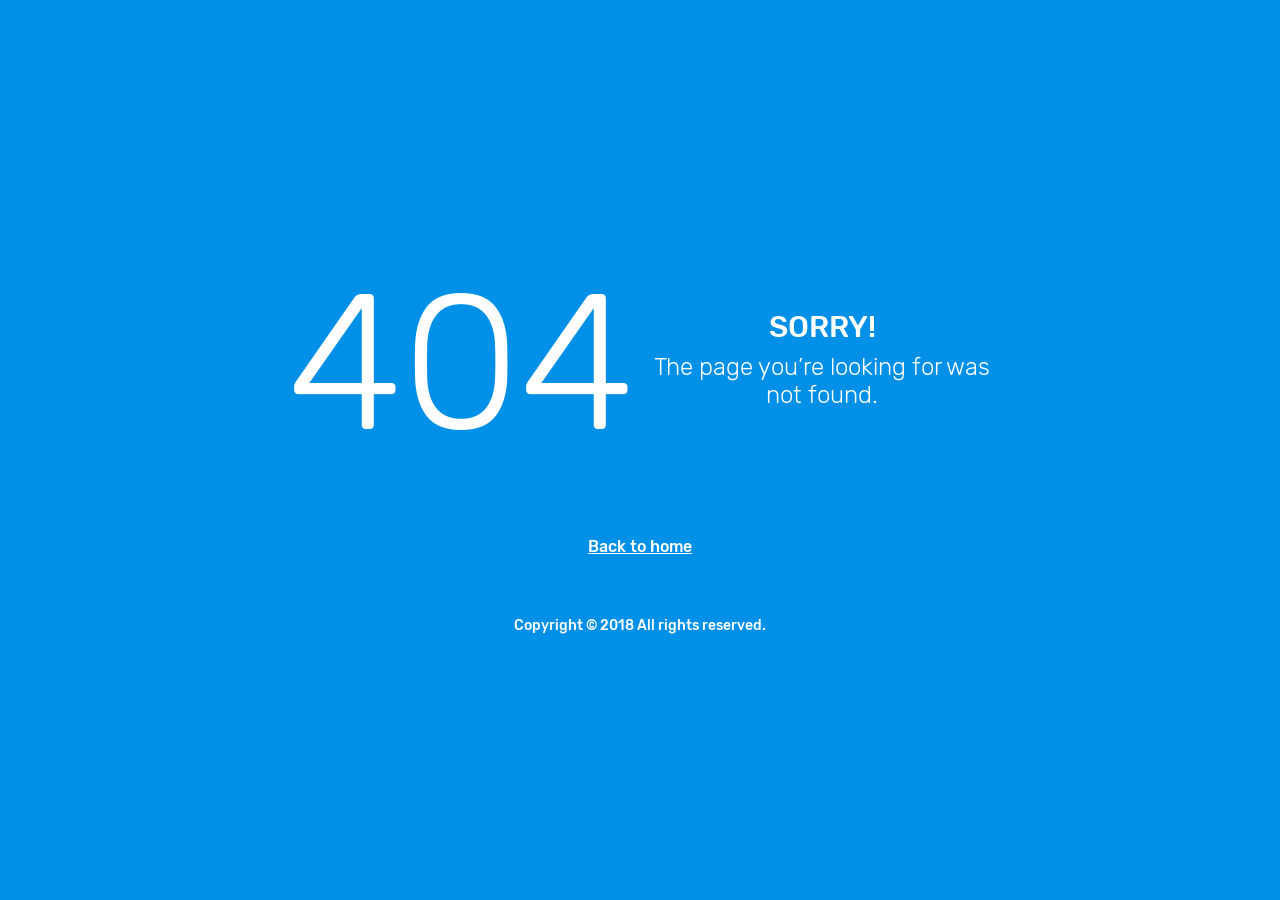
<file: public/templates/templateAdmin/dist/pages/samples/error-404.html>
<!DOCTYPE html>
<html lang="en">
  <head>
    <!-- Required meta tags -->
    <meta charset="utf-8">
    <meta name="viewport" content="width=device-width, initial-scale=1, shrink-to-fit=no">
    <title>Corona Admin</title>
    <!-- plugins:css -->
    <link rel="stylesheet" href="../../assets/vendors/mdi/css/materialdesignicons.min.css">
    <link rel="stylesheet" href="../../assets/vendors/ti-icons/css/themify-icons.css">
    <link rel="stylesheet" href="../../assets/vendors/css/vendor.bundle.base.css">
    <link rel="stylesheet" href="../../assets/vendors/font-awesome/css/font-awesome.min.css">
    <!-- endinject -->
    <!-- Plugin css for this page -->
    <!-- End Plugin css for this page -->
    <!-- inject:css -->
    <!-- endinject -->
    <!-- Layout styles -->
    <link rel="stylesheet" href="../../assets/css/style.css">
    <!-- End layout styles -->
    <link rel="shortcut icon" href="../../assets/images/favicon.png" />
  </head>
  <body>
    <div class="container-scroller">
      <div class="container-fluid page-body-wrapper full-page-wrapper">
        <div class="content-wrapper d-flex align-items-center text-center error-page bg-primary">
          <div class="row flex-grow">
            <div class="col-lg-7 mx-auto text-white">
              <div class="row align-items-center d-flex flex-row">
                <div class="col-lg-6 text-lg-right pr-lg-4">
                  <h1 class="display-1 mb-0">404</h1>
                </div>
                <div class="col-lg-6 error-page-divider text-lg-left pl-lg-4">
                  <h2>SORRY!</h2>
                  <h3 class="font-weight-light">The page you’re looking for was not found.</h3>
                </div>
              </div>
              <div class="row mt-5">
                <div class="col-12 text-center mt-xl-2">
                  <a class="text-white font-weight-medium" href="../../index.html">Back to home</a>
                </div>
              </div>
              <div class="row mt-5">
                <div class="col-12 mt-xl-2">
                  <p class="text-white font-weight-medium text-center">Copyright &copy; 2018 All rights reserved.</p>
                </div>
              </div>
            </div>
          </div>
        </div>
        <!-- content-wrapper ends -->
      </div>
      <!-- page-body-wrapper ends -->
    </div>
    <!-- container-scroller -->
    <!-- plugins:js -->
    <script src="../../assets/vendors/js/vendor.bundle.base.js"></script>
    <!-- endinject -->
    <!-- Plugin js for this page -->
    <!-- End plugin js for this page -->
    <!-- inject:js -->
    <script src="../../assets/js/off-canvas.js"></script>
    <script src="../../assets/js/misc.js"></script>
    <script src="../../assets/js/settings.js"></script>
    <script src="../../assets/js/todolist.js"></script>
    <!-- endinject -->
  </body>
</html>
</file>
<file: public/templates/templateAdmin/dist/assets/vendors/ti-icons/css/themify-icons.css>
@font-face {
	font-family: 'themify';
	src:url('../fonts/themify.eot');
	src:url('../fonts/themify.eot?#iefix') format('embedded-opentype'),
		url('../fonts/themify.woff') format('woff'),
		url('../fonts/themify.ttf') format('truetype'),
		url('../fonts/themify.svg') format('svg');
	font-weight: normal;
	font-style: normal;
}

[class^="ti-"], [class*=" ti-"] {
	font-family: 'themify';
	speak: none;
	font-style: normal;
	font-weight: normal;
	font-variant: normal;
	text-transform: none;
	line-height: 1;

	/* Better Font Rendering =========== */
	-webkit-font-smoothing: antialiased;
	-moz-osx-font-smoothing: grayscale;
}

.ti-wand:before {
	content: "\e600";
}
.ti-volume:before {
	content: "\e601";
}
.ti-user:before {
	content: "\e602";
}
.ti-unlock:before {
	content: "\e603";
}
.ti-unlink:before {
	content: "\e604";
}
.ti-trash:before {
	content: "\e605";
}
.ti-thought:before {
	content: "\e606";
}
.ti-target:before {
	content: "\e607";
}
.ti-tag:before {
	content: "\e608";
}
.ti-tablet:before {
	content: "\e609";
}
.ti-star:before {
	content: "\e60a";
}
.ti-spray:before {
	content: "\e60b";
}
.ti-signal:before {
	content: "\e60c";
}
.ti-shopping-cart:before {
	content: "\e60d";
}
.ti-shopping-cart-full:before {
	content: "\e60e";
}
.ti-settings:before {
	content: "\e60f";
}
.ti-search:before {
	content: "\e610";
}
.ti-zoom-in:before {
	content: "\e611";
}
.ti-zoom-out:before {
	content: "\e612";
}
.ti-cut:before {
	content: "\e613";
}
.ti-ruler:before {
	content: "\e614";
}
.ti-ruler-pencil:before {
	content: "\e615";
}
.ti-ruler-alt:before {
	content: "\e616";
}
.ti-bookmark:before {
	content: "\e617";
}
.ti-bookmark-alt:before {
	content: "\e618";
}
.ti-reload:before {
	content: "\e619";
}
.ti-plus:before {
	content: "\e61a";
}
.ti-pin:before {
	content: "\e61b";
}
.ti-pencil:before {
	content: "\e61c";
}
.ti-pencil-alt:before {
	content: "\e61d";
}
.ti-paint-roller:before {
	content: "\e61e";
}
.ti-paint-bucket:before {
	content: "\e61f";
}
.ti-na:before {
	content: "\e620";
}
.ti-mobile:before {
	content: "\e621";
}
.ti-minus:before {
	content: "\e622";
}
.ti-medall:before {
	content: "\e623";
}
.ti-medall-alt:before {
	content: "\e624";
}
.ti-marker:before {
	content: "\e625";
}
.ti-marker-alt:before {
	content: "\e626";
}
.ti-arrow-up:before {
	content: "\e627";
}
.ti-arrow-right:before {
	content: "\e628";
}
.ti-arrow-left:before {
	content: "\e629";
}
.ti-arrow-down:before {
	content: "\e62a";
}
.ti-lock:before {
	content: "\e62b";
}
.ti-location-arrow:before {
	content: "\e62c";
}
.ti-link:before {
	content: "\e62d";
}
.ti-layout:before {
	content: "\e62e";
}
.ti-layers:before {
	content: "\e62f";
}
.ti-layers-alt:before {
	content: "\e630";
}
.ti-key:before {
	content: "\e631";
}
.ti-import:before {
	content: "\e632";
}
.ti-image:before {
	content: "\e633";
}
.ti-heart:before {
	content: "\e634";
}
.ti-heart-broken:before {
	content: "\e635";
}
.ti-hand-stop:before {
	content: "\e636";
}
.ti-hand-open:before {
	content: "\e637";
}
.ti-hand-drag:before {
	content: "\e638";
}
.ti-folder:before {
	content: "\e639";
}
.ti-flag:before {
	content: "\e63a";
}
.ti-flag-alt:before {
	content: "\e63b";
}
.ti-flag-alt-2:before {
	content: "\e63c";
}
.ti-eye:before {
	content: "\e63d";
}
.ti-export:before {
	content: "\e63e";
}
.ti-exchange-vertical:before {
	content: "\e63f";
}
.ti-desktop:before {
	content: "\e640";
}
.ti-cup:before {
	content: "\e641";
}
.ti-crown:before {
	content: "\e642";
}
.ti-comments:before {
	content: "\e643";
}
.ti-comment:before {
	content: "\e644";
}
.ti-comment-alt:before {
	content: "\e645";
}
.ti-close:before {
	content: "\e646";
}
.ti-clip:before {
	content: "\e647";
}
.ti-angle-up:before {
	content: "\e648";
}
.ti-angle-right:before {
	content: "\e649";
}
.ti-angle-left:before {
	content: "\e64a";
}
.ti-angle-down:before {
	content: "\e64b";
}
.ti-check:before {
	content: "\e64c";
}
.ti-check-box:before {
	content: "\e64d";
}
.ti-camera:before {
	content: "\e64e";
}
.ti-announcement:before {
	content: "\e64f";
}
.ti-brush:before {
	content: "\e650";
}
.ti-briefcase:before {
	content: "\e651";
}
.ti-bolt:before {
	content: "\e652";
}
.ti-bolt-alt:before {
	content: "\e653";
}
.ti-blackboard:before {
	content: "\e654";
}
.ti-bag:before {
	content: "\e655";
}
.ti-move:before {
	content: "\e656";
}
.ti-arrows-vertical:before {
	content: "\e657";
}
.ti-arrows-horizontal:before {
	content: "\e658";
}
.ti-fullscreen:before {
	content: "\e659";
}
.ti-arrow-top-right:before {
	content: "\e65a";
}
.ti-arrow-top-left:before {
	content: "\e65b";
}
.ti-arrow-circle-up:before {
	content: "\e65c";
}
.ti-arrow-circle-right:before {
	content: "\e65d";
}
.ti-arrow-circle-left:before {
	content: "\e65e";
}
.ti-arrow-circle-down:before {
	content: "\e65f";
}
.ti-angle-double-up:before {
	content: "\e660";
}
.ti-angle-double-right:before {
	content: "\e661";
}
.ti-angle-double-left:before {
	content: "\e662";
}
.ti-angle-double-down:before {
	content: "\e663";
}
.ti-zip:before {
	content: "\e664";
}
.ti-world:before {
	content: "\e665";
}
.ti-wheelchair:before {
	content: "\e666";
}
.ti-view-list:before {
	content: "\e667";
}
.ti-view-list-alt:before {
	content: "\e668";
}
.ti-view-grid:before {
	content: "\e669";
}
.ti-uppercase:before {
	content: "\e66a";
}
.ti-upload:before {
	content: "\e66b";
}
.ti-underline:before {
	content: "\e66c";
}
.ti-truck:before {
	content: "\e66d";
}
.ti-timer:before {
	content: "\e66e";
}
.ti-ticket:before {
	content: "\e66f";
}
.ti-thumb-up:before {
	content: "\e670";
}
.ti-thumb-down:before {
	content: "\e671";
}
.ti-text:before {
	content: "\e672";
}
.ti-stats-up:before {
	content: "\e673";
}
.ti-stats-down:before {
	content: "\e674";
}
.ti-split-v:before {
	content: "\e675";
}
.ti-split-h:before {
	content: "\e676";
}
.ti-smallcap:before {
	content: "\e677";
}
.ti-shine:before {
	content: "\e678";
}
.ti-shift-right:before {
	content: "\e679";
}
.ti-shift-left:before {
	content: "\e67a";
}
.ti-shield:before {
	content: "\e67b";
}
.ti-notepad:before {
	content: "\e67c";
}
.ti-server:before {
	content: "\e67d";
}
.ti-quote-right:before {
	content: "\e67e";
}
.ti-quote-left:before {
	content: "\e67f";
}
.ti-pulse:before {
	content: "\e680";
}
.ti-printer:before {
	content: "\e681";
}
.ti-power-off:before {
	content: "\e682";
}
.ti-plug:before {
	content: "\e683";
}
.ti-pie-chart:before {
	content: "\e684";
}
.ti-paragraph:before {
	content: "\e685";
}
.ti-panel:before {
	content: "\e686";
}
.ti-package:before {
	content: "\e687";
}
.ti-music:before {
	content: "\e688";
}
.ti-music-alt:before {
	content: "\e689";
}
.ti-mouse:before {
	content: "\e68a";
}
.ti-mouse-alt:before {
	content: "\e68b";
}
.ti-money:before {
	content: "\e68c";
}
.ti-microphone:before {
	content: "\e68d";
}
.ti-menu:before {
	content: "\e68e";
}
.ti-menu-alt:before {
	content: "\e68f";
}
.ti-map:before {
	content: "\e690";
}
.ti-map-alt:before {
	content: "\e691";
}
.ti-loop:before {
	content: "\e692";
}
.ti-location-pin:before {
	content: "\e693";
}
.ti-list:before {
	content: "\e694";
}
.ti-light-bulb:before {
	content: "\e695";
}
.ti-Italic:before {
	content: "\e696";
}
.ti-info:before {
	content: "\e697";
}
.ti-infinite:before {
	content: "\e698";
}
.ti-id-badge:before {
	content: "\e699";
}
.ti-hummer:before {
	content: "\e69a";
}
.ti-home:before {
	content: "\e69b";
}
.ti-help:before {
	content: "\e69c";
}
.ti-headphone:before {
	content: "\e69d";
}
.ti-harddrives:before {
	content: "\e69e";
}
.ti-harddrive:before {
	content: "\e69f";
}
.ti-gift:before {
	content: "\e6a0";
}
.ti-game:before {
	content: "\e6a1";
}
.ti-filter:before {
	content: "\e6a2";
}
.ti-files:before {
	content: "\e6a3";
}
.ti-file:before {
	content: "\e6a4";
}
.ti-eraser:before {
	content: "\e6a5";
}
.ti-envelope:before {
	content: "\e6a6";
}
.ti-download:before {
	content: "\e6a7";
}
.ti-direction:before {
	content: "\e6a8";
}
.ti-direction-alt:before {
	content: "\e6a9";
}
.ti-dashboard:before {
	content: "\e6aa";
}
.ti-control-stop:before {
	content: "\e6ab";
}
.ti-control-shuffle:before {
	content: "\e6ac";
}
.ti-control-play:before {
	content: "\e6ad";
}
.ti-control-pause:before {
	content: "\e6ae";
}
.ti-control-forward:before {
	content: "\e6af";
}
.ti-control-backward:before {
	content: "\e6b0";
}
.ti-cloud:before {
	content: "\e6b1";
}
.ti-cloud-up:before {
	content: "\e6b2";
}
.ti-cloud-down:before {
	content: "\e6b3";
}
.ti-clipboard:before {
	content: "\e6b4";
}
.ti-car:before {
	content: "\e6b5";
}
.ti-calendar:before {
	content: "\e6b6";
}
.ti-book:before {
	content: "\e6b7";
}
.ti-bell:before {
	content: "\e6b8";
}
.ti-basketball:before {
	content: "\e6b9";
}
.ti-bar-chart:before {
	content: "\e6ba";
}
.ti-bar-chart-alt:before {
	content: "\e6bb";
}
.ti-back-right:before {
	content: "\e6bc";
}
.ti-back-left:before {
	content: "\e6bd";
}
.ti-arrows-corner:before {
	content: "\e6be";
}
.ti-archive:before {
	content: "\e6bf";
}
.ti-anchor:before {
	content: "\e6c0";
}
.ti-align-right:before {
	content: "\e6c1";
}
.ti-align-left:before {
	content: "\e6c2";
}
.ti-align-justify:before {
	content: "\e6c3";
}
.ti-align-center:before {
	content: "\e6c4";
}
.ti-alert:before {
	content: "\e6c5";
}
.ti-alarm-clock:before {
	content: "\e6c6";
}
.ti-agenda:before {
	content: "\e6c7";
}
.ti-write:before {
	content: "\e6c8";
}
.ti-window:before {
	content: "\e6c9";
}
.ti-widgetized:before {
	content: "\e6ca";
}
.ti-widget:before {
	content: "\e6cb";
}
.ti-widget-alt:before {
	content: "\e6cc";
}
.ti-wallet:before {
	content: "\e6cd";
}
.ti-video-clapper:before {
	content: "\e6ce";
}
.ti-video-camera:before {
	content: "\e6cf";
}
.ti-vector:before {
	content: "\e6d0";
}
.ti-themify-logo:before {
	content: "\e6d1";
}
.ti-themify-favicon:before {
	content: "\e6d2";
}
.ti-themify-favicon-alt:before {
	content: "\e6d3";
}
.ti-support:before {
	content: "\e6d4";
}
.ti-stamp:before {
	content: "\e6d5";
}
.ti-split-v-alt:before {
	content: "\e6d6";
}
.ti-slice:before {
	content: "\e6d7";
}
.ti-shortcode:before {
	content: "\e6d8";
}
.ti-shift-right-alt:before {
	content: "\e6d9";
}
.ti-shift-left-alt:before {
	content: "\e6da";
}
.ti-ruler-alt-2:before {
	content: "\e6db";
}
.ti-receipt:before {
	content: "\e6dc";
}
.ti-pin2:before {
	content: "\e6dd";
}
.ti-pin-alt:before {
	content: "\e6de";
}
.ti-pencil-alt2:before {
	content: "\e6df";
}
.ti-palette:before {
	content: "\e6e0";
}
.ti-more:before {
	content: "\e6e1";
}
.ti-more-alt:before {
	content: "\e6e2";
}
.ti-microphone-alt:before {
	content: "\e6e3";
}
.ti-magnet:before {
	content: "\e6e4";
}
.ti-line-double:before {
	content: "\e6e5";
}
.ti-line-dotted:before {
	content: "\e6e6";
}
.ti-line-dashed:before {
	content: "\e6e7";
}
.ti-layout-width-full:before {
	content: "\e6e8";
}
.ti-layout-width-default:before {
	content: "\e6e9";
}
.ti-layout-width-default-alt:before {
	content: "\e6ea";
}
.ti-layout-tab:before {
	content: "\e6eb";
}
.ti-layout-tab-window:before {
	content: "\e6ec";
}
.ti-layout-tab-v:before {
	content: "\e6ed";
}
.ti-layout-tab-min:before {
	content: "\e6ee";
}
.ti-layout-slider:before {
	content: "\e6ef";
}
.ti-layout-slider-alt:before {
	content: "\e6f0";
}
.ti-layout-sidebar-right:before {
	content: "\e6f1";
}
.ti-layout-sidebar-none:before {
	content: "\e6f2";
}
.ti-layout-sidebar-left:before {
	content: "\e6f3";
}
.ti-layout-placeholder:before {
	content: "\e6f4";
}
.ti-layout-menu:before {
	content: "\e6f5";
}
.ti-layout-menu-v:before {
	content: "\e6f6";
}
.ti-layout-menu-separated:before {
	content: "\e6f7";
}
.ti-layout-menu-full:before {
	content: "\e6f8";
}
.ti-layout-media-right-alt:before {
	content: "\e6f9";
}
.ti-layout-media-right:before {
	content: "\e6fa";
}
.ti-layout-media-overlay:before {
	content: "\e6fb";
}
.ti-layout-media-overlay-alt:before {
	content: "\e6fc";
}
.ti-layout-media-overlay-alt-2:before {
	content: "\e6fd";
}
.ti-layout-media-left-alt:before {
	content: "\e6fe";
}
.ti-layout-media-left:before {
	content: "\e6ff";
}
.ti-layout-media-center-alt:before {
	content: "\e700";
}
.ti-layout-media-center:before {
	content: "\e701";
}
.ti-layout-list-thumb:before {
	content: "\e702";
}
.ti-layout-list-thumb-alt:before {
	content: "\e703";
}
.ti-layout-list-post:before {
	content: "\e704";
}
.ti-layout-list-large-image:before {
	content: "\e705";
}
.ti-layout-line-solid:before {
	content: "\e706";
}
.ti-layout-grid4:before {
	content: "\e707";
}
.ti-layout-grid3:before {
	content: "\e708";
}
.ti-layout-grid2:before {
	content: "\e709";
}
.ti-layout-grid2-thumb:before {
	content: "\e70a";
}
.ti-layout-cta-right:before {
	content: "\e70b";
}
.ti-layout-cta-left:before {
	content: "\e70c";
}
.ti-layout-cta-center:before {
	content: "\e70d";
}
.ti-layout-cta-btn-right:before {
	content: "\e70e";
}
.ti-layout-cta-btn-left:before {
	content: "\e70f";
}
.ti-layout-column4:before {
	content: "\e710";
}
.ti-layout-column3:before {
	content: "\e711";
}
.ti-layout-column2:before {
	content: "\e712";
}
.ti-layout-accordion-separated:before {
	content: "\e713";
}
.ti-layout-accordion-merged:before {
	content: "\e714";
}
.ti-layout-accordion-list:before {
	content: "\e715";
}
.ti-ink-pen:before {
	content: "\e716";
}
.ti-info-alt:before {
	content: "\e717";
}
.ti-help-alt:before {
	content: "\e718";
}
.ti-headphone-alt:before {
	content: "\e719";
}
.ti-hand-point-up:before {
	content: "\e71a";
}
.ti-hand-point-right:before {
	content: "\e71b";
}
.ti-hand-point-left:before {
	content: "\e71c";
}
.ti-hand-point-down:before {
	content: "\e71d";
}
.ti-gallery:before {
	content: "\e71e";
}
.ti-face-smile:before {
	content: "\e71f";
}
.ti-face-sad:before {
	content: "\e720";
}
.ti-credit-card:before {
	content: "\e721";
}
.ti-control-skip-forward:before {
	content: "\e722";
}
.ti-control-skip-backward:before {
	content: "\e723";
}
.ti-control-record:before {
	content: "\e724";
}
.ti-control-eject:before {
	content: "\e725";
}
.ti-comments-smiley:before {
	content: "\e726";
}
.ti-brush-alt:before {
	content: "\e727";
}
.ti-youtube:before {
	content: "\e728";
}
.ti-vimeo:before {
	content: "\e729";
}
.ti-twitter:before {
	content: "\e72a";
}
.ti-time:before {
	content: "\e72b";
}
.ti-tumblr:before {
	content: "\e72c";
}
.ti-skype:before {
	content: "\e72d";
}
.ti-share:before {
	content: "\e72e";
}
.ti-share-alt:before {
	content: "\e72f";
}
.ti-rocket:before {
	content: "\e730";
}
.ti-pinterest:before {
	content: "\e731";
}
.ti-new-window:before {
	content: "\e732";
}
.ti-microsoft:before {
	content: "\e733";
}
.ti-list-ol:before {
	content: "\e734";
}
.ti-linkedin:before {
	content: "\e735";
}
.ti-layout-sidebar-2:before {
	content: "\e736";
}
.ti-layout-grid4-alt:before {
	content: "\e737";
}
.ti-layout-grid3-alt:before {
	content: "\e738";
}
.ti-layout-grid2-alt:before {
	content: "\e739";
}
.ti-layout-column4-alt:before {
	content: "\e73a";
}
.ti-layout-column3-alt:before {
	content: "\e73b";
}
.ti-layout-column2-alt:before {
	content: "\e73c";
}
.ti-instagram:before {
	content: "\e73d";
}
.ti-google:before {
	content: "\e73e";
}
.ti-github:before {
	content: "\e73f";
}
.ti-flickr:before {
	content: "\e740";
}
.ti-facebook:before {
	content: "\e741";
}
.ti-dropbox:before {
	content: "\e742";
}
.ti-dribbble:before {
	content: "\e743";
}
.ti-apple:before {
	content: "\e744";
}
.ti-android:before {
	content: "\e745";
}
.ti-save:before {
	content: "\e746";
}
.ti-save-alt:before {
	content: "\e747";
}
.ti-yahoo:before {
	content: "\e748";
}
.ti-wordpress:before {
	content: "\e749";
}
.ti-vimeo-alt:before {
	content: "\e74a";
}
.ti-twitter-alt:before {
	content: "\e74b";
}
.ti-tumblr-alt:before {
	content: "\e74c";
}
.ti-trello:before {
	content: "\e74d";
}
.ti-stack-overflow:before {
	content: "\e74e";
}
.ti-soundcloud:before {
	content: "\e74f";
}
.ti-sharethis:before {
	content: "\e750";
}
.ti-sharethis-alt:before {
	content: "\e751";
}
.ti-reddit:before {
	content: "\e752";
}
.ti-pinterest-alt:before {
	content: "\e753";
}
.ti-microsoft-alt:before {
	content: "\e754";
}
.ti-linux:before {
	content: "\e755";
}
.ti-jsfiddle:before {
	content: "\e756";
}
.ti-joomla:before {
	content: "\e757";
}
.ti-html5:before {
	content: "\e758";
}
.ti-flickr-alt:before {
	content: "\e759";
}
.ti-email:before {
	content: "\e75a";
}
.ti-drupal:before {
	content: "\e75b";
}
.ti-dropbox-alt:before {
	content: "\e75c";
}
.ti-css3:before {
	content: "\e75d";
}
.ti-rss:before {
	content: "\e75e";
}
.ti-rss-alt:before {
	content: "\e75f";
}
</file>
<file: public/templates/templateAdmin/dist/assets/vendors/css/vendor.bundle.base.css>
/*
 * Container style
 */
.ps {
  overflow: hidden !important;
  overflow-anchor: none;
  -ms-overflow-style: none;
  touch-action: auto;
  -ms-touch-action: auto;
}

/*
 * Scrollbar rail styles
 */
.ps__rail-x {
  display: none;
  opacity: 0;
  transition: background-color .2s linear, opacity .2s linear;
  -webkit-transition: background-color .2s linear, opacity .2s linear;
  height: 15px;
  /* there must be 'bottom' or 'top' for ps__rail-x */
  bottom: 0px;
  /* please don't change 'position' */
  position: absolute;
}

.ps__rail-y {
  display: none;
  opacity: 0;
  transition: background-color .2s linear, opacity .2s linear;
  -webkit-transition: background-color .2s linear, opacity .2s linear;
  width: 15px;
  /* there must be 'right' or 'left' for ps__rail-y */
  right: 0;
  /* please don't change 'position' */
  position: absolute;
}

.ps--active-x > .ps__rail-x,
.ps--active-y > .ps__rail-y {
  display: block;
  background-color: transparent;
}

.ps:hover > .ps__rail-x,
.ps:hover > .ps__rail-y,
.ps--focus > .ps__rail-x,
.ps--focus > .ps__rail-y,
.ps--scrolling-x > .ps__rail-x,
.ps--scrolling-y > .ps__rail-y {
  opacity: 0.6;
}

.ps .ps__rail-x:hover,
.ps .ps__rail-y:hover,
.ps .ps__rail-x:focus,
.ps .ps__rail-y:focus,
.ps .ps__rail-x.ps--clicking,
.ps .ps__rail-y.ps--clicking {
  background-color: #eee;
  opacity: 0.9;
}

/*
 * Scrollbar thumb styles
 */
.ps__thumb-x {
  background-color: #aaa;
  border-radius: 6px;
  transition: background-color .2s linear, height .2s ease-in-out;
  -webkit-transition: background-color .2s linear, height .2s ease-in-out;
  height: 6px;
  /* there must be 'bottom' for ps__thumb-x */
  bottom: 2px;
  /* please don't change 'position' */
  position: absolute;
}

.ps__thumb-y {
  background-color: #aaa;
  border-radius: 6px;
  transition: background-color .2s linear, width .2s ease-in-out;
  -webkit-transition: background-color .2s linear, width .2s ease-in-out;
  width: 6px;
  /* there must be 'right' for ps__thumb-y */
  right: 2px;
  /* please don't change 'position' */
  position: absolute;
}

.ps__rail-x:hover > .ps__thumb-x,
.ps__rail-x:focus > .ps__thumb-x,
.ps__rail-x.ps--clicking .ps__thumb-x {
  background-color: #999;
  height: 11px;
}

.ps__rail-y:hover > .ps__thumb-y,
.ps__rail-y:focus > .ps__thumb-y,
.ps__rail-y.ps--clicking .ps__thumb-y {
  background-color: #999;
  width: 11px;
}

/* MS supports */
@supports (-ms-overflow-style: none) {
  .ps {
    overflow: auto !important;
  }
}

@media screen and (-ms-high-contrast: active), (-ms-high-contrast: none) {
  .ps {
    overflow: auto !important;
  }
}
</file>
<file: public/templates/templateVitrine/assets/css/main.css>
/**
* Template Name: eStartup
* Template URL: https://bootstrapmade.com/estartup-bootstrap-landing-page-template/
* Updated: Aug 07 2024 with Bootstrap v5.3.3
* Author: BootstrapMade.com
* License: https://bootstrapmade.com/license/
*/

/*--------------------------------------------------------------
# Font & Color Variables
# Help: https://bootstrapmade.com/color-system/
--------------------------------------------------------------*/
/* Fonts */
:root {
  --default-font: "Roboto",  system-ui, -apple-system, "Segoe UI", Roboto, "Helvetica Neue", Arial, "Noto Sans", "Liberation Sans", sans-serif, "Apple Color Emoji", "Segoe UI Emoji", "Segoe UI Symbol", "Noto Color Emoji";
  --heading-font: "Raleway",  sans-serif;
  --nav-font: "Poppins",  sans-serif;
}

/* Global Colors - The following color variables are used throughout the website. Updating them here will change the color scheme of the entire website */
:root { 
  --background-color: #ffffff; /* Background color for the entire website, including individual sections */
  --default-color: #212529; /* Default color used for the majority of the text content across the entire website */
  --heading-color: #101f0c; /* Color for headings, subheadings and title throughout the website */
  --accent-color: #71c55d; /* Accent color that represents your brand on the website. It's used for buttons, links, and other elements that need to stand out */
  --surface-color: #ffffff; /* The surface color is used as a background of boxed elements within sections, such as cards, icon boxes, or other elements that require a visual separation from the global background. */
  --contrast-color: #ffffff; /* Contrast color for text, ensuring readability against backgrounds of accent, heading, or default colors. */
}

/* Nav Menu Colors - The following color variables are used specifically for the navigation menu. They are separate from the global colors to allow for more customization options */
:root {
  --nav-color: #212529;  /* The default color of the main navmenu links */
  --nav-hover-color: #71c55d; /* Applied to main navmenu links when they are hovered over or active */
  --nav-mobile-background-color: #ffffff; /* Used as the background color for mobile navigation menu */
  --nav-dropdown-background-color: #ffffff; /* Used as the background color for dropdown items that appear when hovering over primary navigation items */
  --nav-dropdown-color: #212529; /* Used for navigation links of the dropdown items in the navigation menu. */
  --nav-dropdown-hover-color: #71c55d; /* Similar to --nav-hover-color, this color is applied to dropdown navigation links when they are hovered over. */
}

/* Color Presets - These classes override global colors when applied to any section or element, providing reuse of the sam color scheme. */

.light-background {
  --background-color: #f1f6f1;
  --surface-color: #ffffff;
}

.dark-background {
  --background-color: #060606;
  --default-color: #ffffff;
  --heading-color: #ffffff;
  --surface-color: #252525;
  --contrast-color: #ffffff;
}

/* Smooth scroll */
:root {
  scroll-behavior: smooth;
}

/*--------------------------------------------------------------
# General Styling & Shared Classes
--------------------------------------------------------------*/
body {
  color: var(--default-color);
  background-color: var(--background-color);
  font-family: var(--default-font);
}

a {
  color: var(--accent-color);
  text-decoration: none;
  transition: 0.3s;
}

a:hover {
  color: color-mix(in srgb, var(--accent-color), transparent 25%);
  text-decoration: none;
}

h1,
h2,
h3,
h4,
h5,
h6 {
  color: var(--heading-color);
  font-family: var(--heading-font);
}

/* PHP Email Form Messages
------------------------------*/
.php-email-form .error-message {
  display: none;
  background: #df1529;
  color: #ffffff;
  text-align: left;
  padding: 15px;
  margin-bottom: 24px;
  font-weight: 600;
}

.php-email-form .sent-message {
  display: none;
  color: #ffffff;
  background: #059652;
  text-align: center;
  padding: 15px;
  margin-bottom: 24px;
  font-weight: 600;
}

.php-email-form .loading {
  display: none;
  background: var(--surface-color);
  text-align: center;
  padding: 15px;
  margin-bottom: 24px;
}

.php-email-form .loading:before {
  content: "";
  display: inline-block;
  border-radius: 50%;
  width: 24px;
  height: 24px;
  margin: 0 10px -6px 0;
  border: 3px solid var(--accent-color);
  border-top-color: var(--surface-color);
  animation: php-email-form-loading 1s linear infinite;
}

@keyframes php-email-form-loading {
  0% {
    transform: rotate(0deg);
  }

  100% {
    transform: rotate(360deg);
  }
}

/*--------------------------------------------------------------
# Global Header
--------------------------------------------------------------*/
.header {
  color: var(--default-color);
  background-color: var(--background-color);
  padding: 15px 0;
  transition: all 0.5s;
  z-index: 997;
}

.header .logo {
  line-height: 1;
}

.header .logo img {
  max-height: 32px;
  margin-right: 8px;
}

.header .logo h1 {
  font-size: 30px;
  margin: 0;
  font-weight: 700;
  color: var(--heading-color);
}

.header .logo h1 span {
  color: var(--accent-color);
}

.scrolled .header {
  box-shadow: 0px 0 18px rgba(0, 0, 0, 0.1);
}

.container img{
  height: 400px;
  width: 350px;
  margin-left: 200px;
}

/*--------------------------------------------------------------
# Navigation Menu
--------------------------------------------------------------*/
/* Navmenu - Desktop */
@media (min-width: 1200px) {
  .navmenu {
    padding: 0;
    display: flex;
    align-items: center;
  }

  .navmenu ul {
    margin: 0;
    padding: 0;
    display: flex;
    list-style: none;
    align-items: center;
    flex-wrap: nowrap;
  }

  .navmenu li {
    position: relative;
  }

  .navmenu a,
  .navmenu a:focus {
    color: var(--nav-color);
    padding: 18px 10px;
    font-size: 13px;
    font-family: var(--nav-font);
    font-weight: 400;
    display: flex;
    align-items: center;
    justify-content: space-between;
    white-space: nowrap;
    transition: 0.3s;
  }

  .navmenu a i,
  .navmenu a:focus i {
    font-size: 12px;
    line-height: 0;
    margin-left: 5px;
    transition: 0.3s;
  }

  .navmenu li:last-child a {
    padding-right: 0;
  }

  .navmenu li:hover>a,
  .navmenu .active,
  .navmenu .active:focus {
    color: var(--nav-hover-color);
  }

  .navmenu .dropdown ul {
    margin: 0;
    padding: 10px 0;
    background: var(--nav-dropdown-background-color);
    display: block;
    position: absolute;
    visibility: hidden;
    left: 14px;
    top: 130%;
    opacity: 0;
    transition: 0.3s;
    border-radius: 4px;
    z-index: 99;
    box-shadow: 0px 0px 30px rgba(0, 0, 0, 0.1);
  }

  .navmenu .dropdown ul li {
    min-width: 200px;
  }

  .navmenu .dropdown ul a {
    padding: 10px 20px;
    font-size: 15px;
    text-transform: none;
    color: var(--nav-dropdown-color);
  }

  .navmenu .dropdown ul a i {
    font-size: 12px;
  }

  .navmenu .dropdown ul a:hover,
  .navmenu .dropdown ul .active:hover,
  .navmenu .dropdown ul li:hover>a {
    color: var(--nav-dropdown-hover-color);
  }

  .navmenu .dropdown:hover>ul {
    opacity: 1;
    top: 100%;
    visibility: visible;
  }

  .navmenu .dropdown .dropdown ul {
    top: 0;
    left: -90%;
    visibility: hidden;
  }

  .navmenu .dropdown .dropdown:hover>ul {
    opacity: 1;
    top: 0;
    left: -100%;
    visibility: visible;
  }

  /* Bouton Se Connecter - Desktop */
  .navmenu .btn-get-started {
    background: var(--accent-color);
    color: var(--contrast-color) !important;
    padding: 8px 20px !important;
    border-radius: 50px;
    font-size: 13px !important;
    font-weight: 500;
    white-space: nowrap;
    transition: 0.3s;
    margin-left: 15px;
    display: inline-flex;
    align-items: center;
    gap: 5px;
  }

  .navmenu .btn-get-started:hover {
    background: color-mix(in srgb, var(--accent-color), transparent 15%);
    color: var(--contrast-color) !important;
  }
}

/* Navmenu - Mobile */
@media (max-width: 1199px) {
  .mobile-nav-toggle {
    color: var(--nav-color);
    font-size: 28px;
    line-height: 0;
    margin-right: 10px;
    cursor: pointer;
    transition: color 0.3s;
  }

  .navmenu {
    padding: 0;
    z-index: 9997;
  }

  .navmenu ul {
    display: none;
    list-style: none;
    position: absolute;
    inset: 60px 20px 20px 20px;
    padding: 10px 0;
    margin: 0;
    border-radius: 6px;
    background-color: var(--nav-mobile-background-color);
    overflow-y: auto;
    transition: 0.3s;
    z-index: 9998;
    box-shadow: 0px 0px 30px rgba(0, 0, 0, 0.1);
  }

  .navmenu a,
  .navmenu a:focus {
    color: var(--nav-dropdown-color);
    padding: 10px 20px;
    font-family: var(--nav-font);
    font-size: 17px;
    font-weight: 500;
    display: flex;
    align-items: center;
    justify-content: space-between;
    white-space: nowrap;
    transition: 0.3s;
  }

  .navmenu a i,
  .navmenu a:focus i {
    font-size: 12px;
    line-height: 0;
    margin-left: 5px;
    width: 30px;
    height: 30px;
    display: flex;
    align-items: center;
    justify-content: center;
    border-radius: 50%;
    transition: 0.3s;
    background-color: color-mix(in srgb, var(--accent-color), transparent 90%);
  }

  .navmenu a i:hover,
  .navmenu a:focus i:hover {
    background-color: var(--accent-color);
    color: var(--contrast-color);
  }

  .navmenu a:hover,
  .navmenu .active,
  .navmenu .active:focus {
    color: var(--nav-dropdown-hover-color);
  }

  .navmenu .active .toggle-dropdown,
.navmenu .active:focus .toggle-dropdown {
  background-color: var(--accent-color);
  color: var(--contrast-color);

}

  .navmenu .toggle-dropdown {
  background-color: #f1f1f1 !important;
  color: #666 !important;
  transition: 0.3s;
}

  .navmenu .dropdown ul {
    position: static;
    display: none;
    z-index: 99;
    padding: 10px 0;
    margin: 10px 20px;
    background-color: var(--nav-dropdown-background-color);
    border: 1px solid color-mix(in srgb, var(--default-color), transparent 90%);
    box-shadow: none;
    transition: all 0.5s ease-in-out;
  }

  .navmenu .dropdown ul ul {
    background-color: rgba(33, 37, 41, 0.1);
  }

  .navmenu .dropdown>.dropdown-active {
    display: block;
    background-color: rgba(33, 37, 41, 0.03);
  }

  .mobile-nav-active {
    overflow: hidden;
  }

  .mobile-nav-active .mobile-nav-toggle {
    color: #fff;
    position: absolute;
    font-size: 32px;
    top: 15px;
    right: 15px;
    margin-right: 0;
    z-index: 9999;
  }

  .mobile-nav-active .navmenu {
    position: fixed;
    overflow: hidden;
    inset: 0;
    background: rgba(33, 37, 41, 0.8);
    transition: 0.3s;
  }

  .mobile-nav-active .navmenu>ul {
    display: block;
  }

  /* Bouton Se Connecter - Mobile */
  .navmenu .btn-get-started {
    display: block;
    margin: 10px 20px;
    text-align: center;
    background: var(--accent-color);
    color: var(--contrast-color) !important;
    padding: 10px 20px !important;
    border-radius: 50px;
    font-size: 15px !important;
    font-weight: 500;
    transition: 0.3s;
  }

  .navmenu .btn-get-started:hover {
    background: color-mix(in srgb, var(--accent-color), transparent 15%);
    color: var(--contrast-color) !important;
  }
}

/*--------------------------------------------------------------
# Global Footer
--------------------------------------------------------------*/
.footer {
  color: var(--default-color);
  background-color: var(--background-color);
  font-size: 14px;
  padding: 40px 0;
  position: relative;
}

.footer .copyright p {
  margin-bottom: 0;
}

.footer .social-links {
  margin-top: 20px;
}

.footer .social-links a {
  display: flex;
  align-items: center;
  justify-content: center;
  width: 40px;
  height: 40px;
  border-radius: 50%;
  border: 1px solid color-mix(in srgb, var(--default-color), transparent 50%);
  font-size: 16px;
  color: color-mix(in srgb, var(--default-color), transparent 50%);
  margin: 0 5px;
  transition: 0.3s;
}

.footer .social-links a:hover {
  color: var(--accent-color);
  border-color: var(--accent-color);
}

.footer .credits {
  margin-top: 10px;
  font-size: 13px;
  text-align: center;
}

/*--------------------------------------------------------------
# Preloader
--------------------------------------------------------------*/
#preloader {
  position: fixed;
  inset: 0;
  z-index: 9999;
  overflow: hidden;
  background-color: var(--background-color);
  transition: all 0.6s ease-out;
}

#preloader:before {
  content: "";
  position: fixed;
  top: calc(50% - 30px);
  left: calc(50% - 30px);
  border: 6px solid var(--accent-color);
  border-top-color: color-mix(in srgb, var(--accent-color), transparent 90%);
  border-radius: 50%;
  width: 60px;
  height: 60px;
  animation: animate-preloader 1s linear infinite;
}

@keyframes animate-preloader {
  0% {
    transform: rotate(0deg);
  }

  100% {
    transform: rotate(360deg);
  }
}

/*--------------------------------------------------------------
# Scroll Top Button
--------------------------------------------------------------*/
.scroll-top {
  position: fixed;
  visibility: hidden;
  opacity: 0;
  right: 15px;
  bottom: -15px;
  z-index: 99999;
  background-color: var(--accent-color);
  width: 44px;
  height: 44px;
  border-radius: 50px;
  transition: all 0.4s;
}

.scroll-top i {
  font-size: 24px;
  color: var(--contrast-color);
  line-height: 0;
}

.scroll-top:hover {
  background-color: color-mix(in srgb, var(--accent-color), transparent 20%);
  color: var(--contrast-color);
}

.scroll-top.active {
  visibility: visible;
  opacity: 1;
  bottom: 15px;
}

/*--------------------------------------------------------------
# Disable aos animation delay on mobile devices
--------------------------------------------------------------*/
@media screen and (max-width: 768px) {
  [data-aos-delay] {
    transition-delay: 0 !important;
  }
}

/*--------------------------------------------------------------
# Global Page Titles & Breadcrumbs
--------------------------------------------------------------*/
.page-title {
  color: var(--default-color);
  background-color: var(--background-color);
  position: relative;
}

.page-title .heading {
  padding: 80px 0;
  border-top: 1px solid color-mix(in srgb, var(--default-color), transparent 90%);
}

.page-title .heading h1 {
  font-size: 38px;
  font-weight: 700;
}

.page-title nav {
  background-color: color-mix(in srgb, var(--default-color), transparent 95%);
  padding: 20px 0;
}

.page-title nav ol {
  display: flex;
  flex-wrap: wrap;
  list-style: none;
  margin: 0;
  font-size: 16px;
  font-weight: 600;
}

.page-title nav ol li+li {
  padding-left: 10px;
}

.page-title nav ol li+li::before {
  content: "/";
  display: inline-block;
  padding-right: 10px;
  color: color-mix(in srgb, var(--default-color), transparent 70%);
}

/*--------------------------------------------------------------
# Global Sections
--------------------------------------------------------------*/
section,
.section {
  color: var(--default-color);
  background-color: var(--background-color);
  padding: 60px 0;
  scroll-margin-top: 90px;
  overflow: clip;
}

@media (max-width: 1199px) {

  section,
  .section {
    scroll-margin-top: 66px;
  }
}

/*--------------------------------------------------------------
# Global Section Titles
--------------------------------------------------------------*/
.section-title {
  text-align: center;
  padding-bottom: 60px;
  position: relative;
}

.section-title h2 {
  font-size: 13px;
  letter-spacing: 1px;
  font-weight: 700;
  padding: 8px 20px;
  margin: 0;
  background: color-mix(in srgb, var(--accent-color), transparent 90%);
  color: var(--accent-color);
  display: inline-block;
  text-transform: uppercase;
  border-radius: 50px;
  font-family: var(--default-font);
}

.section-title div {
  color: var(--heading-color);
  margin: 10px 0 0 0;
  font-size: 32px;
  font-weight: 700;
  font-family: var(--heading-font);
}

.section-title div .description-title {
  color: var(--accent-color);
}

/*--------------------------------------------------------------
# Hero Section
--------------------------------------------------------------*/
.hero {
  width: 100%;
  position: relative;
  padding: 120px 0 0 0;
}

.hero .container {
  position: relative;
  z-index: 3;
}

.hero h2 {
  font-size: 48px;
  font-weight: 700;
  margin-bottom: 20px;
}

.hero h2 .accent {
  color: var(--accent-color);
}

.hero p {
  color: color-mix(in srgb, var(--default-color), transparent 40%);
  font-weight: 400;
  margin-bottom: 30px;
}

.hero .btn-get-started {
  color: var(--contrast-color);
  background: var(--accent-color);
  font-family: var(--heading-font);
  font-weight: 500;
  font-size: 14px;
  letter-spacing: 1px;
  display: inline-block;
  padding: 12px 36px;
  border-radius: 50px;
  transition: 0.5s;
  box-shadow: 0 8px 28px rgba(0, 0, 0, 0.1);
}

.hero .btn-get-started:hover {
  background: color-mix(in srgb, var(--accent-color), transparent 15%);
  box-shadow: 0 8px 28px rgba(0, 0, 0, 0.1);
}

.hero .btn-watch-video {
  font-size: 16px;
  transition: 0.5s;
  margin-left: 25px;
  font-weight: 600;
}

.hero .btn-watch-video i {
  color: var(--accent-color);
  font-size: 32px;
  transition: 0.3s;
  line-height: 0;
  margin-right: 8px;
}

.hero .btn-watch-video:hover {
  color: var(--accent-color);
}

.hero .btn-watch-video:hover i {
  color: color-mix(in srgb, var(--accent-color), transparent 15%);
}

@media (max-width: 640px) {
  .hero h2 {
    font-size: 36px;
  }

  .hero .btn-get-started,
  .hero .btn-watch-video {
    font-size: 14px;
  }
}

.hero .icon-boxes {
  padding-bottom: 60px;
  z-index: 4;
}

.hero .icon-box {
  background: var(--surface-color);
  padding: 60px 30px;
  position: relative;
  overflow: hidden;
  box-shadow: 0 0 29px 0 rgba(0, 0, 0, 0.1);
  transition: all 0.3s ease-in-out;
  border-radius: 8px;
  z-index: 1;
  height: 100%;
  width: 100%;
  text-align: center;
}

.hero .icon-box .title {
  font-weight: 700;
  margin-bottom: 15px;
  font-size: 24px;
}

.hero .icon-box .title a {
  color: color-mix(in srgb, var(--default-color), transparent 20%);
  transition: 0.3s;
}

.hero .icon-box .icon {
  margin-bottom: 20px;
  padding-top: 10px;
  display: inline-block;
  transition: all 0.3s ease-in-out;
  font-size: 48px;
  line-height: 1;
  color: var(--accent-color);
}

.hero .icon-box:hover {
  background-color: var(--accent-color);
}

.hero .icon-box:hover .title a,
.hero .icon-box:hover .icon {
  color: var(--contrast-color);
}

/*--------------------------------------------------------------
# About Section
--------------------------------------------------------------*/
.about .content .who-we-are {
  text-transform: uppercase;
  margin-bottom: 15px;
  color: color-mix(in srgb, var(--default-color), transparent 40%);
}

.about .content h3 {
  font-size: 2rem;
  font-weight: 700;
}

/* Cards pour les <li> dans About / Rappels */

.about .content ul {
  list-style: none;
  padding: 0;
  margin-top: 30px;
  /* Utilisation de Grid pour un alignement propre */
  display: grid;
  grid-template-columns: repeat(3, 1fr); /* 3 colonnes égales */
  gap: 20px;
}

.about .content ul li {
  background: var(--surface-color);
  box-shadow: 0px 5px 30px rgba(0, 0, 0, 0.08);
  border-radius: 18px;
  padding: 25px 20px;
  display: flex;
  align-items: flex-start;
  gap: 15px;
  transition: 0.3s ease-in-out;
  border-left: 4px solid transparent;
  /* Supprime le flex: 1 1 300px s'il y était encore */
  height: 100%; /* Pour que toutes les cartes aient la même hauteur */
}

/* Optionnel : Pour que ça reste joli sur tablette/mobile */
@media (max-width: 992px) {
  .about .content ul {
    grid-template-columns: 1fr; /* Une seule colonne sur petits écrans */
  }
}


.about .content ul li:hover {
  transform: translateY(-5px);
  border-left: 4px solid var(--accent-color);
  box-shadow: 0px 10px 35px rgba(0, 0, 0, 0.12);
}

.about .content ul li i {
  font-size: 28px;
  color: var(--contrast-color);
  background: var(--accent-color);
  min-width: 55px;
  height: 55px;
  border-radius: 50%;
  display: flex;
  align-items: center;
  justify-content: center;
  margin-right: 0;
  flex-shrink: 0;
}

.about .content ul li span {
  font-size: 15px;
  line-height: 1.6;
  color: var(--default-color);
  display: block;
  width: 100%; /* Force le texte à occuper toute la largeur de la carte */
}

.about .content p:last-child {
  margin-bottom: 0;
}

.about .content .read-more {
  background: var(--accent-color);
  color: var(--contrast-color);
  font-family: var(--heading-font);
  font-weight: 500;
  font-size: 16px;
  letter-spacing: 1px;
  padding: 12px 24px;
  border-radius: 5px;
  transition: 0.3s;
  display: inline-flex;
  align-items: center;
  justify-content: center;
}

.about .content .read-more i {
  font-size: 18px;
  margin-left: 5px;
  line-height: 0;
  transition: 0.3s;
}

.about .content .read-more:hover {
  background: color-mix(in srgb, var(--accent-color), transparent 20%);
  padding-right: 19px;
}

.about .content .read-more:hover i {
  margin-left: 10px;
}

.about .about-images img {
  border-radius: 10px;
}

/*--------------------------------------------------------------
# Services Section
--------------------------------------------------------------*/
.services .service-item {
  background-color: var(--surface-color);
  box-shadow: 0px 5px 90px 0px rgba(0, 0, 0, 0.1);
  padding: 60px 30px;
  transition: all ease-in-out 0.3s;
  border-radius: 18px;
  border-bottom: 5px solid var(--surface-color);
  height: 100%;
}

.services .service-item .icon {
  color: var(--contrast-color);
  background: var(--accent-color);
  margin: 0;
  width: 64px;
  height: 64px;
  border-radius: 50px;
  display: flex;
  align-items: center;
  justify-content: center;
  margin-bottom: 20px;
  font-size: 28px;
  transition: ease-in-out 0.3s;
}

.services .service-item h3 {
  font-weight: 700;
  margin: 10px 0 15px 0;
  font-size: 22px;
  transition: ease-in-out 0.3s;
}

.services .service-item p {
  line-height: 24px;
  font-size: 14px;
  margin-bottom: 0;
}

@media (min-width: 1365px) {
  .services .service-item:hover {
    transform: translateY(-10px);
    border-color: var(--accent-color);
  }

  .services .service-item:hover h3 {
    color: var(--accent-color);
  }
}

/*--------------------------------------------------------------
# Features Section
--------------------------------------------------------------*/
.features .feature-box {
  background-color: var(--surface-color);
  padding: 24px 20px;
  box-shadow: 0px 0 30px rgba(0, 0, 0, 0.1);
  transition: 0.3s;
  height: 100%;
}

.features .feature-box h3 {
  font-size: 18px;
  font-weight: 700;
  margin: 0;
}

.features .feature-box i {
  background: color-mix(in srgb, var(--accent-color), transparent 92%);
  color: var(--accent-color);
  line-height: 0;
  padding: 4px;
  margin-right: 10px;
  font-size: 24px;
  border-radius: 3px;
  transition: 0.3s;
}

.features .feature-box:hover i {
  background: var(--accent-color);
  color: var(--contrast-color);
}

/*--------------------------------------------------------------
# Pricing Section
--------------------------------------------------------------*/
.pricing .pricing-tem {
  background-color: var(--surface-color);
  box-shadow: 0px 0 30px rgba(0, 0, 0, 0.1);
  box-shadow: 0px 0 30px rgba(0, 0, 0, 0.1);
  padding: 40px 20px;
  text-align: center;
  border-radius: 4px;
  position: relative;
  overflow: hidden;
  transition: 0.3s;
  height: 100%;
}

@media (min-width: 1200px) {
  .pricing .pricing-tem:hover {
    transform: scale(1.1);
  }
}

.pricing h3 {
  font-weight: 700;
  font-size: 18px;
  margin-bottom: 15px;
}

.pricing .price {
  font-size: 36px;
  color: var(--heading-color);
  font-weight: 600;
  font-family: var(--heading-font);
}

.pricing .price sup {
  font-size: 20px;
  top: -15px;
  left: -3px;
}

.pricing .price span {
  color: color-mix(in srgb, var(--default-color), transparent 50%);
  font-size: 16px;
  font-weight: 300;
}

.pricing .icon {
  padding: 20px 0;
}

.pricing .icon i {
  font-size: 48px;
}

.pricing ul {
  padding: 0;
  list-style: none;
  color: var(--default-color);
  text-align: center;
  line-height: 26px;
  font-size: 16px;
  margin-bottom: 25px;
}

.pricing ul li {
  padding-bottom: 10px;
}

.pricing ul .na {
  color: color-mix(in srgb, var(--default-color), transparent 70%);
  text-decoration: line-through;
}

.pricing .btn-buy {
  display: inline-block;
  padding: 8px 40px 10px 40px;
  border-radius: 50px;
  color: var(--accent-color);
  transition: none;
  font-size: 16px;
  font-weight: 400;
  font-family: var(--heading-font);
  font-weight: 600;
  transition: 0.3s;
  border: 1px solid var(--accent-color);
}

.pricing .btn-buy:hover {
  background: var(--accent-color);
  color: var(--contrast-color);
}

.pricing .featured {
  width: 200px;
  position: absolute;
  top: 18px;
  right: -68px;
  transform: rotate(45deg);
  z-index: 1;
  font-size: 14px;
  padding: 1px 0 3px 0;
  background: var(--accent-color);
  color: var(--contrast-color);
}

/*--------------------------------------------------------------
# Faq Section
--------------------------------------------------------------*/
.faq .content h3 {
  font-weight: 400;
  font-size: 34px;
}

.faq .content p {
  font-size: 15px;
  color: color-mix(in srgb, var(--default-color), transparent 30%);
}

.faq .faq-container .faq-item {
  background-color: var(--surface-color);
  position: relative;
  padding: 20px;
  margin-bottom: 20px;
  box-shadow: 0px 5px 25px 0px rgba(0, 0, 0, 0.1);
  overflow: hidden;
}

.faq .faq-container .faq-item:last-child {
  margin-bottom: 0;
}

.faq .faq-container .faq-item h3 {
  font-weight: 600;
  font-size: 18px;
  line-height: 24px;
  margin: 0 30px 0 0;
  transition: 0.3s;
  cursor: pointer;
  display: flex;
  align-items: flex-start;
}

.faq .faq-container .faq-item h3 .num {
  color: var(--accent-color);
  padding-right: 5px;
}

.faq .faq-container .faq-item h3:hover {
  color: var(--accent-color);
}

.faq .faq-container .faq-item .faq-content {
  display: grid;
  grid-template-rows: 0fr;
  transition: 0.3s ease-in-out;
  visibility: hidden;
  opacity: 0;
}

.faq .faq-container .faq-item .faq-content p {
  margin-bottom: 0;
  overflow: hidden;
}

.faq .faq-container .faq-item .faq-toggle {
  position: absolute;
  top: 20px;
  right: 20px;
  font-size: 16px;
  line-height: 0;
  transition: 0.3s;
  cursor: pointer;
}

.faq .faq-container .faq-item .faq-toggle:hover {
  color: var(--accent-color);
}

.faq .faq-container .faq-active h3 {
  color: var(--accent-color);
}

.faq .faq-container .faq-active .faq-content {
  grid-template-rows: 1fr;
  visibility: visible;
  opacity: 1;
  padding-top: 10px;
}

.faq .faq-container .faq-active .faq-toggle {
  transform: rotate(90deg);
  color: var(--accent-color);
}

/*--------------------------------------------------------------
# Contact Section
--------------------------------------------------------------*/
.contact .info-item+.info-item {
  margin-top: 40px;
}

.contact .info-item i {
  color: var(--accent-color);
  background: color-mix(in srgb, var(--accent-color), transparent 92%);
  font-size: 20px;
  width: 44px;
  height: 44px;
  display: flex;
  justify-content: center;
  align-items: center;
  border-radius: 50px;
  transition: all 0.3s ease-in-out;
  margin-right: 15px;
}

.contact .info-item h3 {
  padding: 0;
  font-size: 18px;
  font-weight: 700;
  margin-bottom: 5px;
}

.contact .info-item p {
  padding: 0;
  margin-bottom: 0;
  font-size: 14px;
}

.contact .info-item:hover i {
  background: var(--accent-color);
  color: var(--contrast-color);
}

.contact .php-email-form {
  height: 100%;
}

.contact .php-email-form input[type=text],
.contact .php-email-form input[type=email],
.contact .php-email-form textarea {
  font-size: 14px;
  padding: 10px 15px;
  box-shadow: none;
  border-radius: 0;
  color: var(--default-color);
  background-color: color-mix(in srgb, var(--background-color), transparent 50%);
  border-color: color-mix(in srgb, var(--default-color), transparent 80%);
}

.contact .php-email-form input[type=text]:focus,
.contact .php-email-form input[type=email]:focus,
.contact .php-email-form textarea:focus {
  border-color: var(--accent-color);
}

.contact .php-email-form input[type=text]::placeholder,
.contact .php-email-form input[type=email]::placeholder,
.contact .php-email-form textarea::placeholder {
  color: color-mix(in srgb, var(--default-color), transparent 70%);
}

.contact .php-email-form button[type=submit] {
  color: var(--contrast-color);
  background: var(--accent-color);
  border: 0;
  padding: 10px 30px;
  transition: 0.4s;
  border-radius: 50px;
}

.contact .php-email-form button[type=submit]:hover {
  background: color-mix(in srgb, var(--accent-color), transparent 25%);
}

/*--------------------------------------------------------------
# Service Details Section
--------------------------------------------------------------*/
.service-details .service-box {
  background-color: var(--surface-color);
  padding: 20px;
  box-shadow: 0px 2px 20px rgba(0, 0, 0, 0.1);
}

.service-details .service-box+.service-box {
  margin-top: 30px;
}

.service-details .service-box h4 {
  font-size: 20px;
  font-weight: 700;
  border-bottom: 2px solid color-mix(in srgb, var(--default-color), transparent 92%);
  padding-bottom: 15px;
  margin-bottom: 15px;
}

.service-details .services-list {
  background-color: var(--surface-color);
}

.service-details .services-list a {
  color: color-mix(in srgb, var(--default-color), transparent 20%);
  background-color: color-mix(in srgb, var(--default-color), transparent 96%);
  display: flex;
  align-items: center;
  padding: 12px 15px;
  margin-top: 15px;
  transition: 0.3s;
}

.service-details .services-list a:first-child {
  margin-top: 0;
}

.service-details .services-list a i {
  font-size: 16px;
  margin-right: 8px;
  color: var(--accent-color);
}

.service-details .services-list a.active {
  color: var(--contrast-color);
  background-color: var(--accent-color);
}

.service-details .services-list a.active i {
  color: var(--contrast-color);
}

.service-details .services-list a:hover {
  background-color: color-mix(in srgb, var(--accent-color), transparent 95%);
  color: var(--accent-color);
}

.service-details .download-catalog a {
  color: var(--default-color);
  display: flex;
  align-items: center;
  padding: 10px 0;
  transition: 0.3s;
  border-top: 1px solid color-mix(in srgb, var(--default-color), transparent 90%);
}

.service-details .download-catalog a:first-child {
  border-top: 0;
  padding-top: 0;
}

.service-details .download-catalog a:last-child {
  padding-bottom: 0;
}

.service-details .download-catalog a i {
  font-size: 24px;
  margin-right: 8px;
  color: var(--accent-color);
}

.service-details .download-catalog a:hover {
  color: var(--accent-color);
}

.service-details .help-box {
  background-color: var(--accent-color);
  color: var(--contrast-color);
  margin-top: 30px;
  padding: 30px 15px;
}

.service-details .help-box .help-icon {
  font-size: 48px;
}

.service-details .help-box h4,
.service-details .help-box a {
  color: var(--contrast-color);
}

.service-details .services-img {
  margin-bottom: 20px;
}

.service-details h3 {
  font-size: 26px;
  font-weight: 700;
}

.service-details p {
  font-size: 15px;
}

.service-details ul {
  list-style: none;
  padding: 0;
  font-size: 15px;
}

.service-details ul li {
  padding: 5px 0;
  display: flex;
  align-items: center;
}

.service-details ul i {
  font-size: 20px;
  margin-right: 8px;
  color: var(--accent-color);
}

/*--------------------------------------------------------------
# Starter Section Section
--------------------------------------------------------------*/
.starter-section {
  /* Add your styles here */
}
</file>
